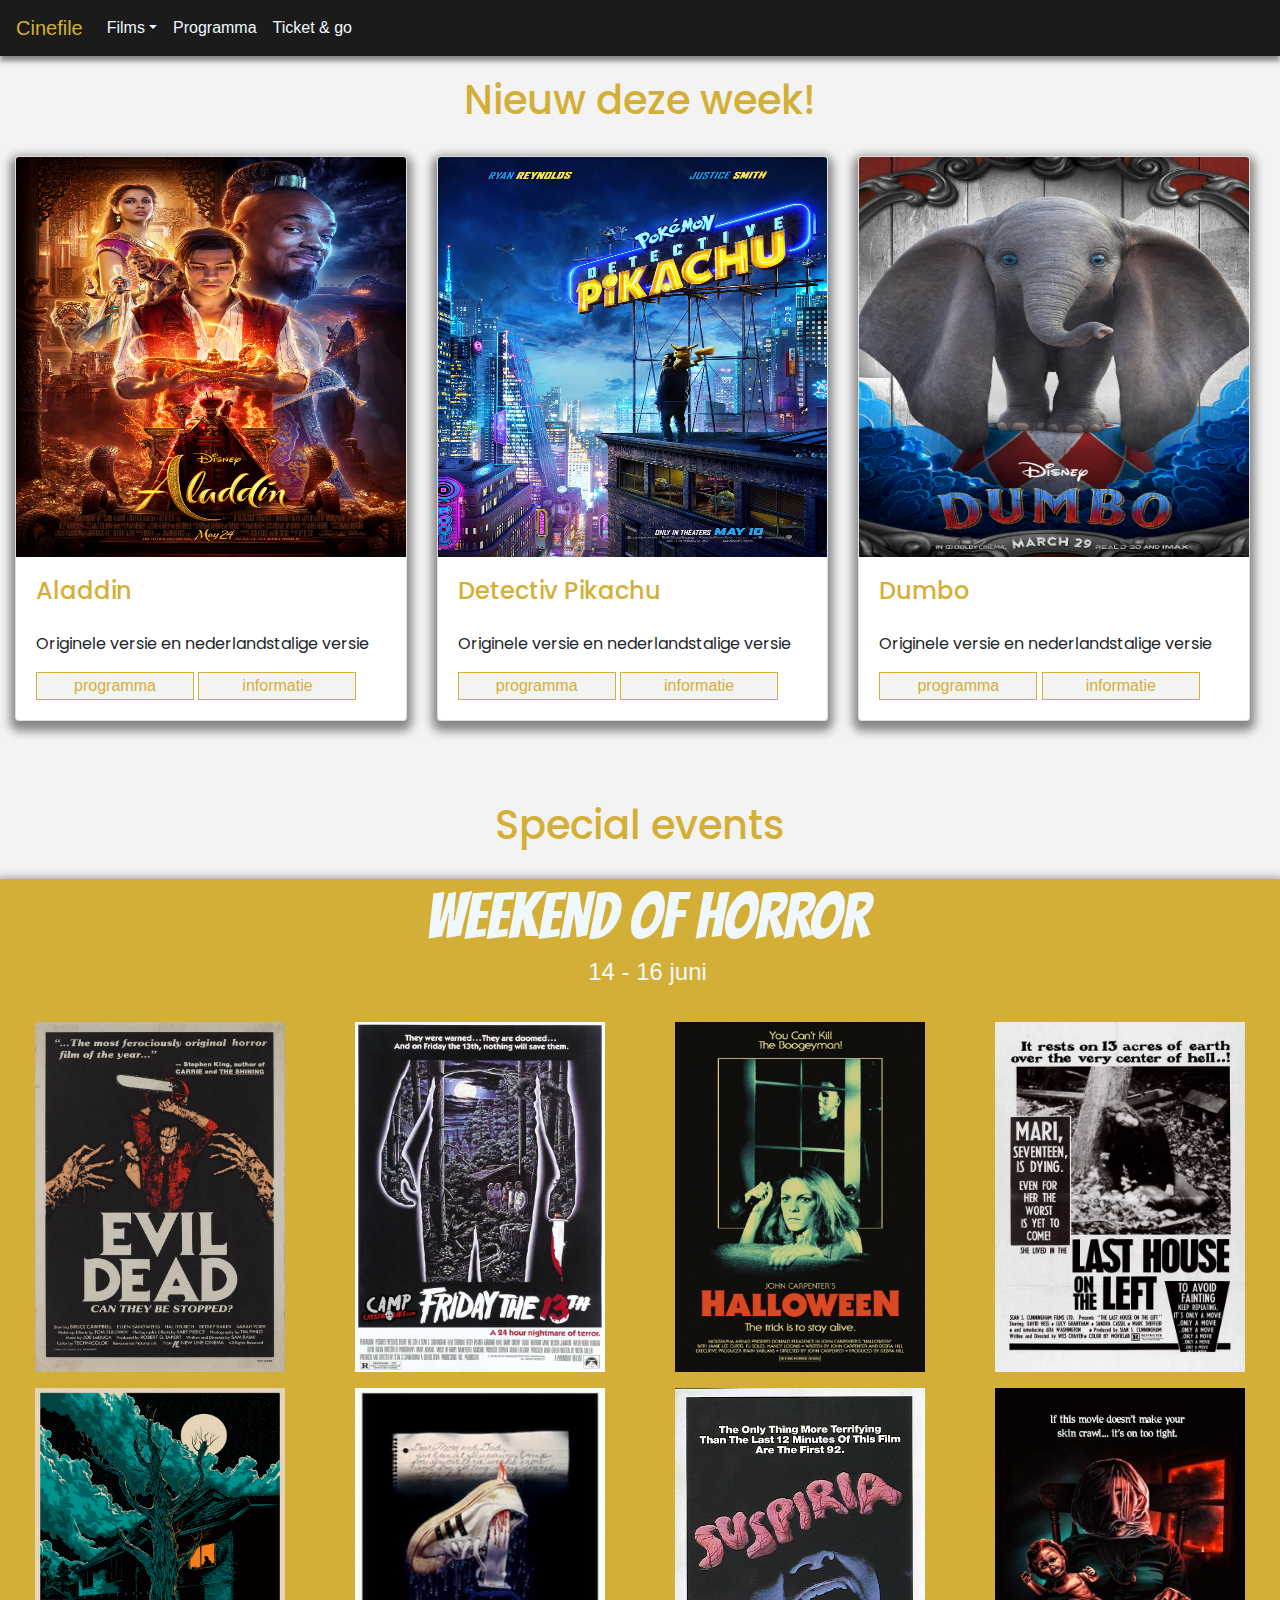
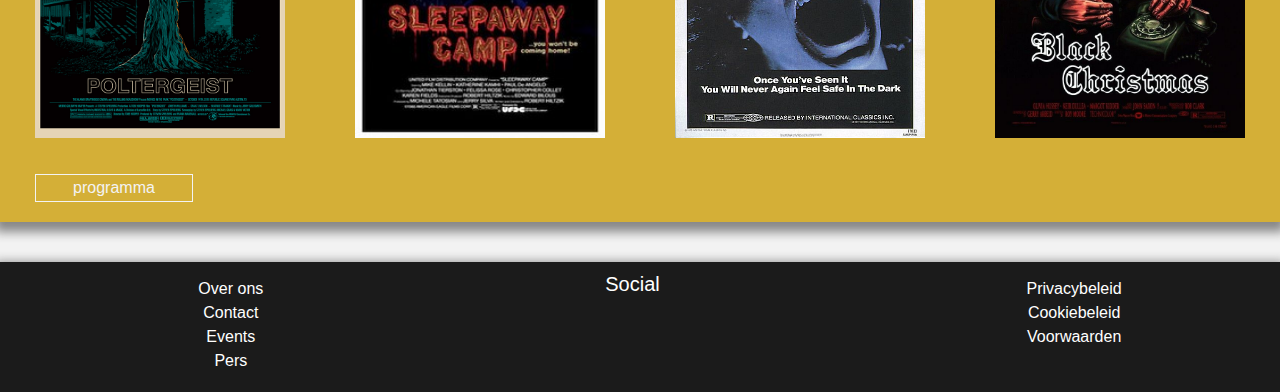
<file: index.html>
<!DOCTYPE html>
<html lang="en">

<head>
  <!-- Required meta tags -->
  <meta charset="utf-8">
  <meta name="viewport" content="width=device-width, initial-scale=1, shrink-to-fit=no">

  <!-- Bootstrap CSS -->
  <link rel="stylesheet" href="https://stackpath.bootstrapcdn.com/bootstrap/4.3.1/css/bootstrap.min.css"
    integrity="sha384-ggOyR0iXCbMQv3Xipma34MD+dH/1fQ784/j6cY/iJTQUOhcWr7x9JvoRxT2MZw1T" crossorigin="anonymous">

  <link href="https://fonts.googleapis.com/css?family=Bangers&display=swap" rel="stylesheet">
  <link href="https://fonts.googleapis.com/css?family=Poppins&display=swap" rel="stylesheet">
  <link rel="stylesheet" href="style.css">
  <link href="https://fonts.googleapis.com/css?family=Pacifico|Righteous" rel="stylesheet">
  <link rel="stylesheet" href="font-awesome-4.7.0/css/font-awesome.min.css">
  <link rel="stylesheet" href="https://use.fontawesome.com/releases/v5.7.2/css/all.css"
    integrity="sha384-fnmOCqbTlWIlj8LyTjo7mOUStjsKC4pOpQbqyi7RrhN7udi9RwhKkMHpvLbHG9Sr" crossorigin="anonymous">
</head>

<body>
  <div class="container-fluid">
    <nav class="navbar navbar-expand-lg">
      <a class="navbar-brand" href="index.html">Cinefile</a>
      <button class="navbar-toggler" type="button" data-toggle="collapse" data-target="#navbarSupportedContent"
        aria-controls="navbarSupportedContent" aria-expanded="false" aria-label="Toggle navigation">
        <span class="navbar-toggler-icon"><i class="fa fa-bars fa-lg" aria-hidden="true"></i></span>
      </button>

      <div class="collapse navbar-collapse" id="navbarSupportedContent">
        <ul class="navbar-nav mr-auto">
          <li class="nav-item dropdown">
            <a class="nav-link dropdown-toggle" href="#" id="navbarDropdown" role="button" data-toggle="dropdown"
              aria-haspopup="true" aria-expanded="false">Films</a>
            <div class="dropdown-menu" aria-labelledby="navbarDropdown">
              <a class="dropdown-item" href="now.html">Nu in de bioscoop</a>
              <a class="dropdown-item" href="soon.html">Wordt verwacht</a>
            </div>
          </li>
          <li class="nav-item">
            <a class="nav-link" href="program.html">Programma</a>
          </li>
          <li class="nav-item">
            <a class="nav-link" href="#" data-toggle="collapse" data-target="#buy">Ticket & go</a>
          </li>
        </ul>
      </div>
    </nav>

    <div class="collapse col-12" id="buy">
      <form action="">
        <div>
          <label for="date">DAG : </label>
          <select name="date" id="date">
            <option value="" class="date" selected>Selecteer</option>
            <option value="1">Maandag 10 juni</option>
            <option value="2">Dinsdag 11 juni</option>
            <option value="3">Woensdag 12 juni</option>
            <option value="4">Donderdag 13 juni</option>
            <option value="5">Vrijdag 14 juni</option>
            <option value="6">Zaterdag 15 juni</option>
            <option value="7">Zondag 16 juni</option>
          </select>
        </div>
        <div>
          <label for="film">FILM: </label>
          <select name="film" id="film">
            <option value="" selected>Selecteer</option>
            <option value="1">Gloria Bell</option>
            <option value="2">A dog's journey</option>
            <option value="3">Aladdin NV</option>
            <option value="4">Aladdin OV</option>
            <option value="5">Avengers: Endgame</option>
            <option value="6">Corgi</option>
            <option value="7">Detective Pikachu NV</option>
            <option value="8">Detective Pikachu OV</option>
            <option value="9">Dumbo NV</option>
            <option value="10">Godzilla II: King of the monsters</option>
            <option value="11">Greta</option>
            <option value="12">John Wick 3</option>
            <option value="13">Ma</option>
            <option value="14">Rocketman</option>
            <option value="15">Biggest little farm</option>
            <option value="16">Wonder park</option>
            <option value="17">X-men: Dark Phoenix 2D</option>
            <option value="18">X-men: Dark Phoenix 3D</option>
            <option value="19">The evil dead</option>
            <option value="20">Friday the 13th</option>
            <option value="21">Halloween</option>
            <option value="22">The last house on the left</option>
            <option value="23">Poltergeist/option>
            <option value="24">Sleepaway camp</option>
            <option value="25">Suspiria</option>
            <option value="26">Black christmas</option>
          </select>
        </div>
        <div>
          <label for="time">TIJD: </label>
          <select name="time" id="time">
            <option value="" selected>Selecteer</option>
            <option value="1">14u</option>
            <option value="2">17u</option>
            <option value="3">20u</option>
            <option value="4">23u</option>
          </select>
        </div>
        <div>
          <button class="btn" type="submit">Buy</button>
        </div>

      </form>
    </div>
    <div class="col-12">
      <h1>Nieuw deze week!</h1>

      <div class="row" id="row1">
        <div class="pic1 col-md-4 mt-4 ml-4 ml-md-0">
          <div class="card" style="width:100%">
            <img class="card-img-top" src="images/aladdin.jpg" alt="Card image" height="400px">
            <div class="card-body">
              <h4 class="card-title">Aladdin</h4> <br>
              <p class="card-text">Originele versie en nederlandstalige versie</p>
              <button type="button" id="btn3"><a id="b" href="program.html">programma</a></button>
              <button type="button" id="btn3"><a id="b" href="now.html">informatie</a></button>
            </div>
          </div>
        </div>
        <div class="pic2 col-md-4 mt-4 ml-4 ml-md-0">
          <div class="card" style="width:100%">
            <img class="card-img-top" src="images/det.jpeg" alt="Card image" height="400px">
            <div class="card-body">
              <h4 class="card-title">Detectiv Pikachu</h4> <br>
              <p class="card-text">Originele versie en nederlandstalige versie</p>
              <button type="button" id="btn3"><a id="b" href="program.html">programma</a></button>
              <button type="button" id="btn3"><a id="b" href="now.html">informatie</a></button>
            </div>
          </div>
        </div>
        <div class="pic3 col-md-4  mt-4 ml-4 ml-md-0">
          <div class="card" style="width:100%">
            <img class="card-img-top" src="images/dumbo.jpg" alt="Card image" height="400px">
            <div class="card-body">
              <h4 class="card-title">Dumbo</h4> <br>
              <p class="card-text">Originele versie en nederlandstalige versie</p>
              <button type="button" id="btn3"><a id="b" href="program.html">programma</a></button>
              <button type="button" id="btn3"><a id="b" href="now.html">informatie</a></button>
            </div>
          </div>
        </div>
      </div>
    </div>

    <h1 id="title2">Special events</h1>
    <div class="horror col-12">
      <h2> WEEKEND OF HORROR</h2>
      <P>14 - 16 juni</P>
      <div class="row" id="row1">
        <figure class="col-6 mt-3 col-md-3 mt-md-3">
          <div class="hovereffect">
            <img alt="picture" src="images/evildead.jpg" class="img-fluid" style="width: 250px; height: 350px">
            <div class="overlay">
              <h2>The evil dead (1981)</h2>
              <p id="summary">Vijf jongeren gaan naar een afgelegen vakantiehuisje in de bossen. Ze vinden een vreemd
                boek met een bandrecorder ernaast waar enkele passages uit het boek zijn vertaald. Ze spelen de band af
                wat tot gevolg heeft dat er een demonische kracht vrijkomt die ze één voor één overneemt. Niemand is
                meer veilig en Ash (Campbell) moet tegen z'n eigen vrienden vechten voor z'n leven. <br><br>Duur: 96
                minuten </p>
            </div>
          </div>
        </figure>

        <figure class="col-6 mt-3 col-md-3 mt-md-3">
          <div class="hovereffect">
            <img alt="picture" src="images/friday2.jpg" class="img-fluid" style="width: 250px; height: 350px" />
            <div class="overlay">
              <h2>Friday the 13th (1980)</h2>
              <p>Camp 'Crystal Lake' is al meer dan twintig jaar verlaten ten gevolge van een aantal afschuwelijke
                moorden die daar gepleegd zijn én die onopgelost gebleven zijn. Een jonge man heeft het land gekocht met
                de bedoeling het kamp te heropenen en huurt zeven jonge mensen in om hem met de voorbereiding te helpen.
                De lokale dorpsgek Ralph waarschuwt hen dat er een 'doodsvloek' op het kamp <br><br> Duur: 95 minuten
              </p>
            </div>
          </div>
        </figure>

        <figure class="col-6 col-md-3 mt-md-3">
          <div class="hovereffect">
            <img alt="picture" src="images/halloween.png" class="img-fluid" style="width: 250px; height: 350px" />
            <div class="overlay">
              <h2>Halloween (1978)</h2>
              <p>Halloween 1963, De 6-jarige Michael Myers vermoordt zijn oudere zus. Hij wordt opgenomen in een
                psychiatrische kliniek. Hij is nu 21 en er moet bepaald worden of hij vrijgelaten mag worden. De dokter
                die zich al die jaren met hem bezighield vindt dat Michael nooit vrij mag komen. Maar Michael wacht het
                onderzoek niet af en ontsnapt. Hij keert terug naar huis waar hij doorgaat met moorden tijdens
                Halloween. <br><br>Duur: 101 minuten</p>
            </div>
          </div>
        </figure>

        <figure class="col-6 col-md-3 mt-md-3">
          <div class="hovereffect">
            <img alt="picture" src="images/lasthouse.jpg" class="img-fluid" style="width: 250px; height: 350px" />
            <div class="overlay">
              <h2>The last house on the left (1972)</h2>
              <p>Mari Collingwood en haar vriendin Phyllis Stone gaan naar een concert en zijn op zoek naar wiet. Ze
                komen in contact met Junior Stillo, de zoon van de voortvluchtige crimineel Krug. Hij neemt hen mee naar
                zijn gewelddadige vader en twee andere gevaarlijke gekken; Weasel en Sadie. Verkrachting, foltering en
                moord volgen. <br><br>Duur: 91 minuten</p>
            </div>
          </div>
        </figure>

        <figure class="col-6 col-md-3">
          <div class="hovereffect">
            <img alt="picture" src="images/poltergeist2.jpg" class="img-fluid" style="width: 250px; height: 350px" />
            <div class="overlay">
              <h2>Poltergeist (1982)</h2>
              <p>Het rustige leven van de familie Freeling wordt verstoord door geesten. Op het eerste gezicht lijken de
                geesten vriendelijk te zijn: ze verplaatsen objecten als amusement voor het gezin. Maar dan worden ze
                gemeen en beginnen ze het gezin te terroriseren. Ze gaan zelfs zover dat ze hun dochter kidnappen. Haar
                vader roept de hulp in van klopgeestspecialisten. <br><br>Duur: 114 minuten</p>
            </div>
          </div>
        </figure>

        <figure class="col-6 col-md-3">
          <div class="hovereffect">
            <img alt="picture" src="images/sleepaway.jpg" class="img-fluid" style="width: 250px; height: 350px" />
            <div class="overlay">
              <h2>Sleepaway camp (1983)</h2>
              <p>Na een vreselijk ongeluk overleeft te hebben gaat Angela met haar neefje Ricky op zomerkamp. De groep
                tieners heeft het enorm naar de zin en vrijen, drinken en feesten er rustig op los. De sfeer verandert
                echter op slag als meerdere tieners op gruwelijke wijze worden vermoord door een onbekende moordenaar.
                <br><br>Duur: 88 minuten</p>
            </div>
          </div>
        </figure>

        <figure class="col-6 col-md-3">
          <div class="hovereffect">
            <img alt="picture" src="images/susperia.jpg" class="img-fluid" style="width: 250px; height: 350px" />
            <div class="overlay">
              <h2>Suspiria (1977)</h2>
              <p>Gestileerde horror over de Amerikaanse balletstudente Suzy Bannion, die afreist naar een Duitse
                balletacademie in het Zwarte Woud. Daar vallen al snel twee dodelijke slachtoffers. Suzy ontdekt dat de
                academie een wel heel bizarre geschiedenis kent. <br><br>Duur: 92 minuten</p>
            </div>
          </div>
        </figure>

        <figure class="col-6 col-md-3">
          <div class="hovereffect">
            <img alt="picture" src="images/blackchristmas.jpg" class="img-fluid" style="width: 250px; height: 350px" />
            <div class="overlay">
              <h2>Black christmas (1974)</h2>
              <p>Een studentenhuis voor meisjes wordt, tijdens kerst, geterroriseerd door een hijger. Als er een meisje
                uit het huis verdwijnt, begint men een zoekactie. Maar dan treffen ze een ander lijk aan. Vervolgens
                probeert de politie er alles aan te doen om de hijger op te sporen. <br><br>Duur: 98 minuten</p>
            </div>
          </div>
        </figure>
        <button type="button" id="btn2"><a id="c" href="schedule.html">programma</a></button>
      </div>
    </div>

  </div>
  </div>


  <div id="footer" class="col-12">
    <div class="row" id="row1">
      <div class="col-12 col-md-4">
        <ul id="list">
          <li><a href="#">Over ons</a> </li>
          <li><a href="#">Contact</a> </li>
          <li><a href="#">Events</a> </li>
          <li><a href="#">Pers</a> </li>
        </ul>
      </div>
      <div class="col-12 col-md-4">
        <h5>Social</h5>
        <a href="#"><i id="icon1" class="fab fa-facebook-square fa-2x"></i></a>
        <a href="#"><i id="icon2" class="fab fa-instagram fa-2x"></i></a>
      </div>
      <div class="col-12 col-md-4">
        <ul id="list">
          <li><a href="#">Privacybeleid</a> </li>
          <li><a href="#">Cookiebeleid</a> </li>
          <li><a href="#">Voorwaarden</a> </li>
        </ul>
      </div>
    </div>
  </div>


  <!-- Optional JavaScript -->
  <script src="main.js"></script>

  <!-- jQuery first, then Popper.js, then Bootstrap JS -->
  <script src="https://code.jquery.com/jquery-3.3.1.slim.min.js"
    integrity="sha384-q8i/X+965DzO0rT7abK41JStQIAqVgRVzpbzo5smXKp4YfRvH+8abtTE1Pi6jizo"
    crossorigin="anonymous"></script>
  <script src="https://cdnjs.cloudflare.com/ajax/libs/popper.js/1.14.7/umd/popper.min.js"
    integrity="sha384-UO2eT0CpHqdSJQ6hJty5KVphtPhzWj9WO1clHTMGa3JDZwrnQq4sF86dIHNDz0W1"
    crossorigin="anonymous"></script>
  <script src="https://stackpath.bootstrapcdn.com/bootstrap/4.3.1/js/bootstrap.min.js"
    integrity="sha384-JjSmVgyd0p3pXB1rRibZUAYoIIy6OrQ6VrjIEaFf/nJGzIxFDsf4x0xIM+B07jRM"
    crossorigin="anonymous"></script>
</body>

</html>
</file>
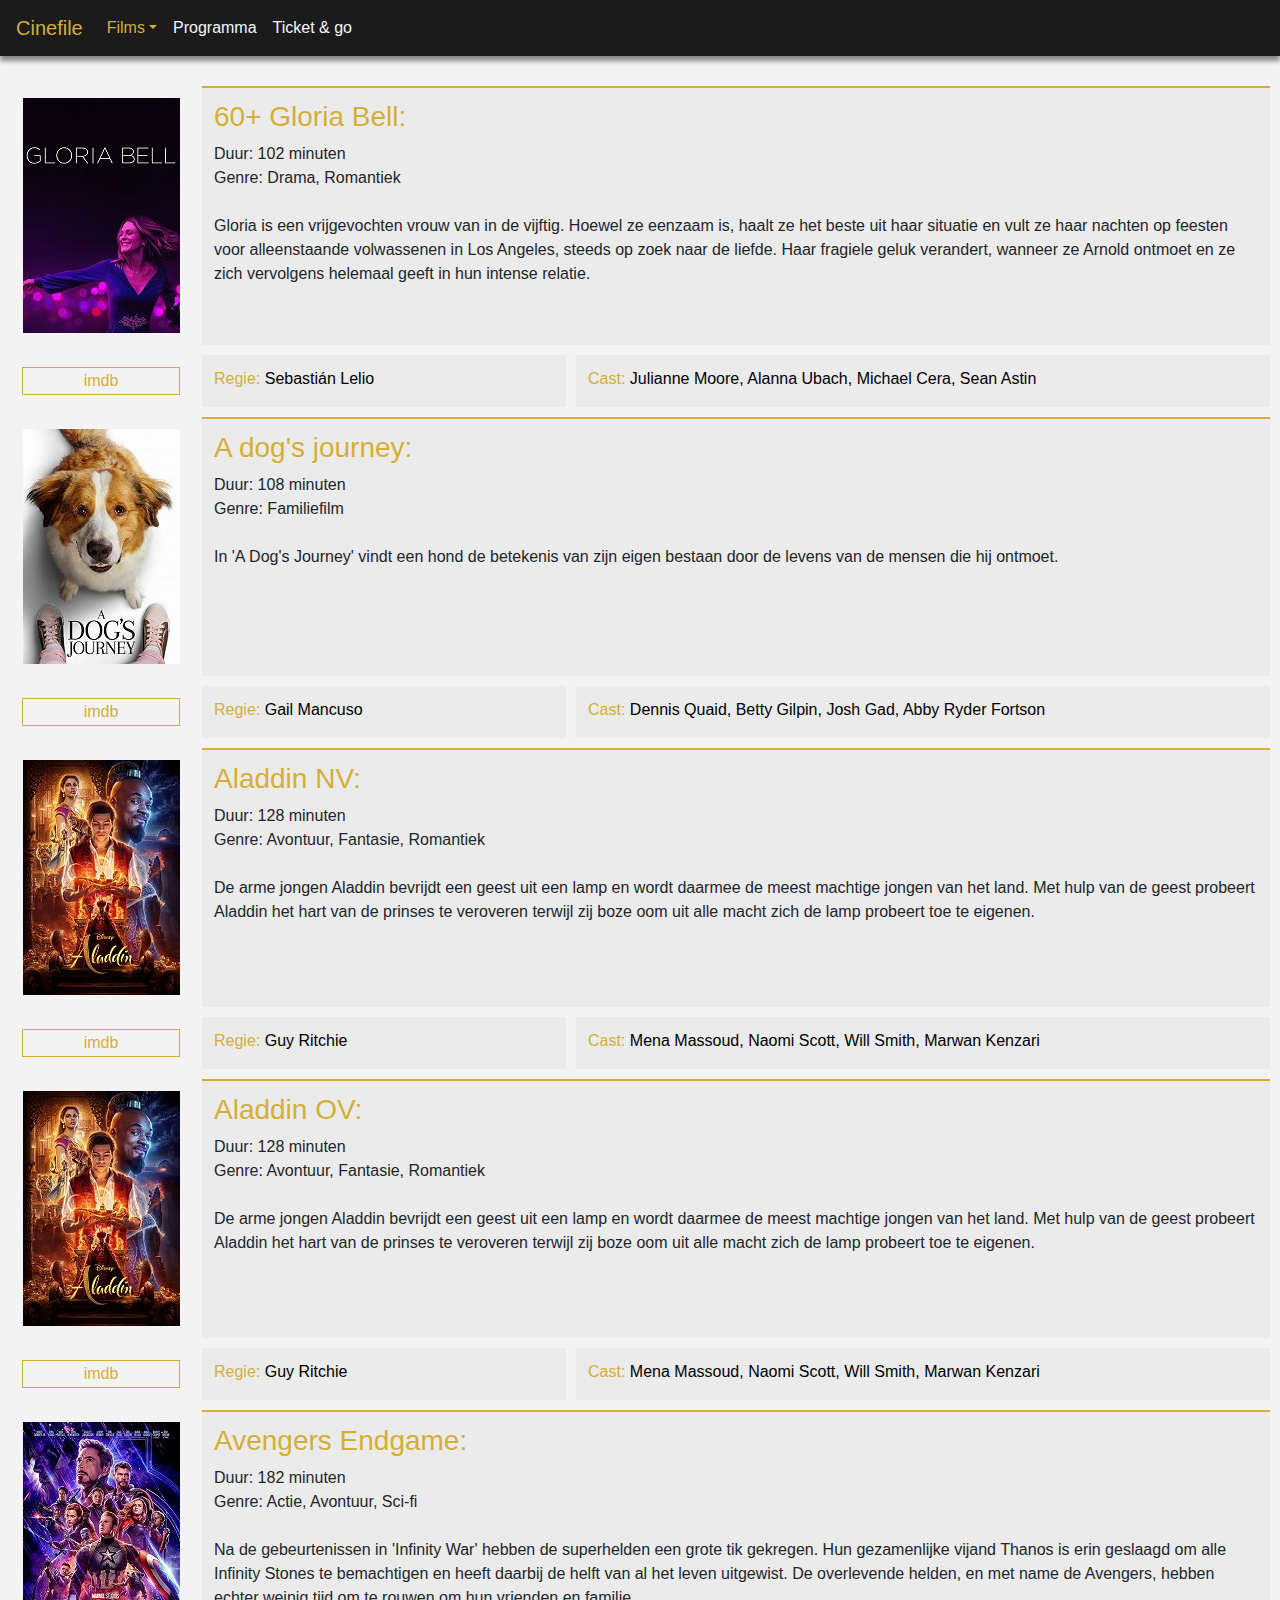
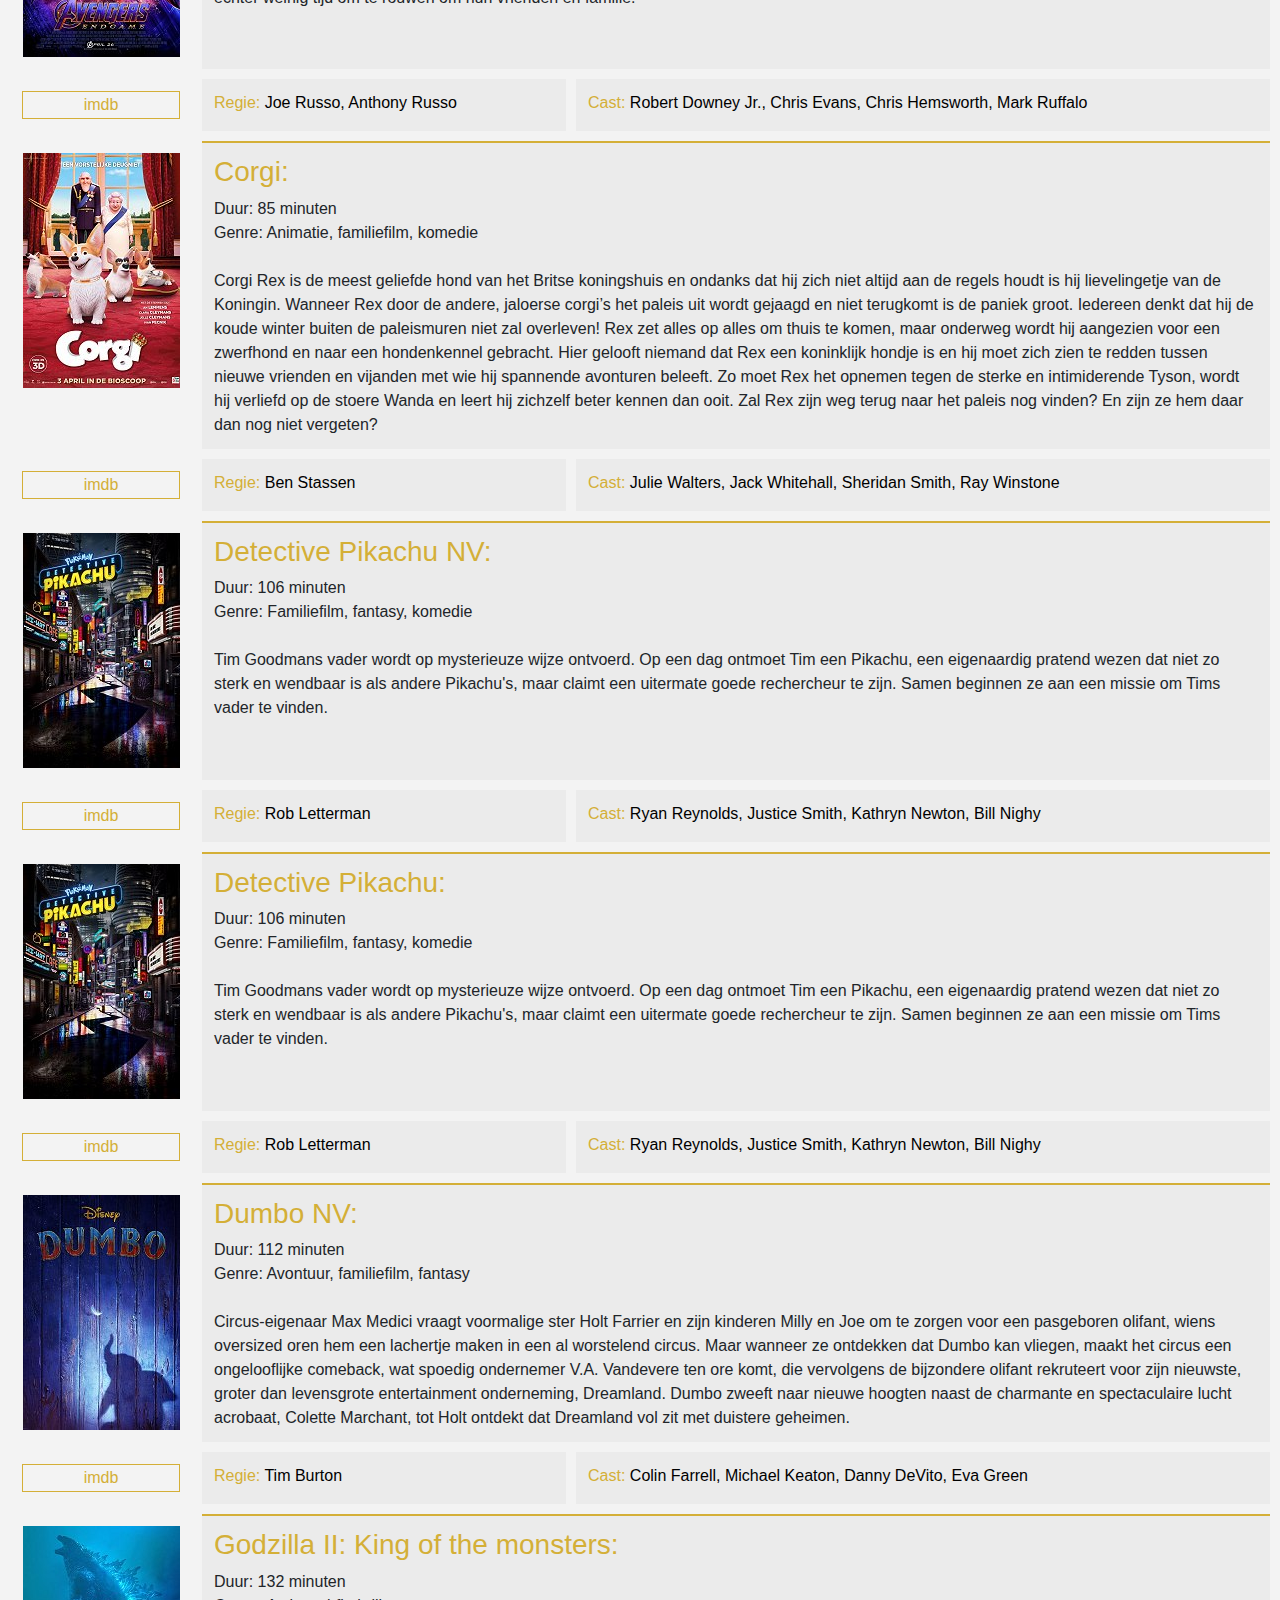
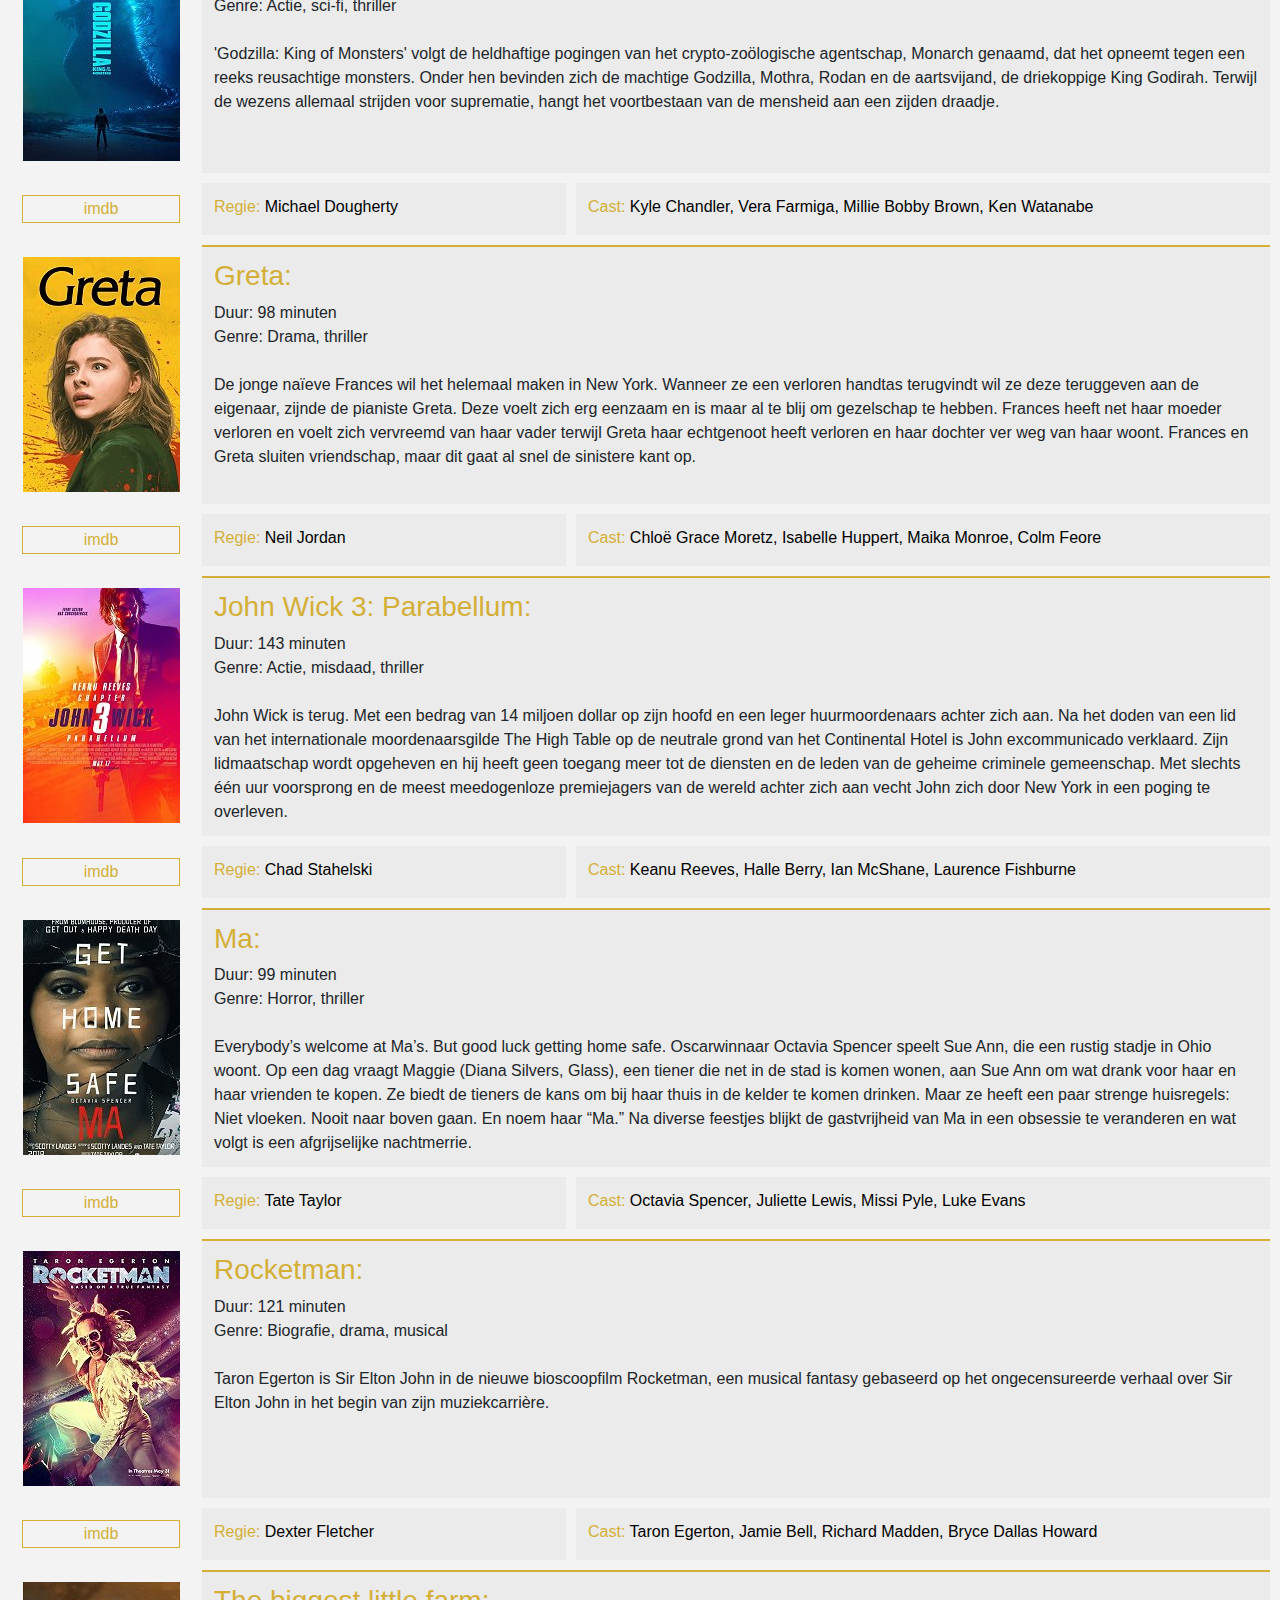
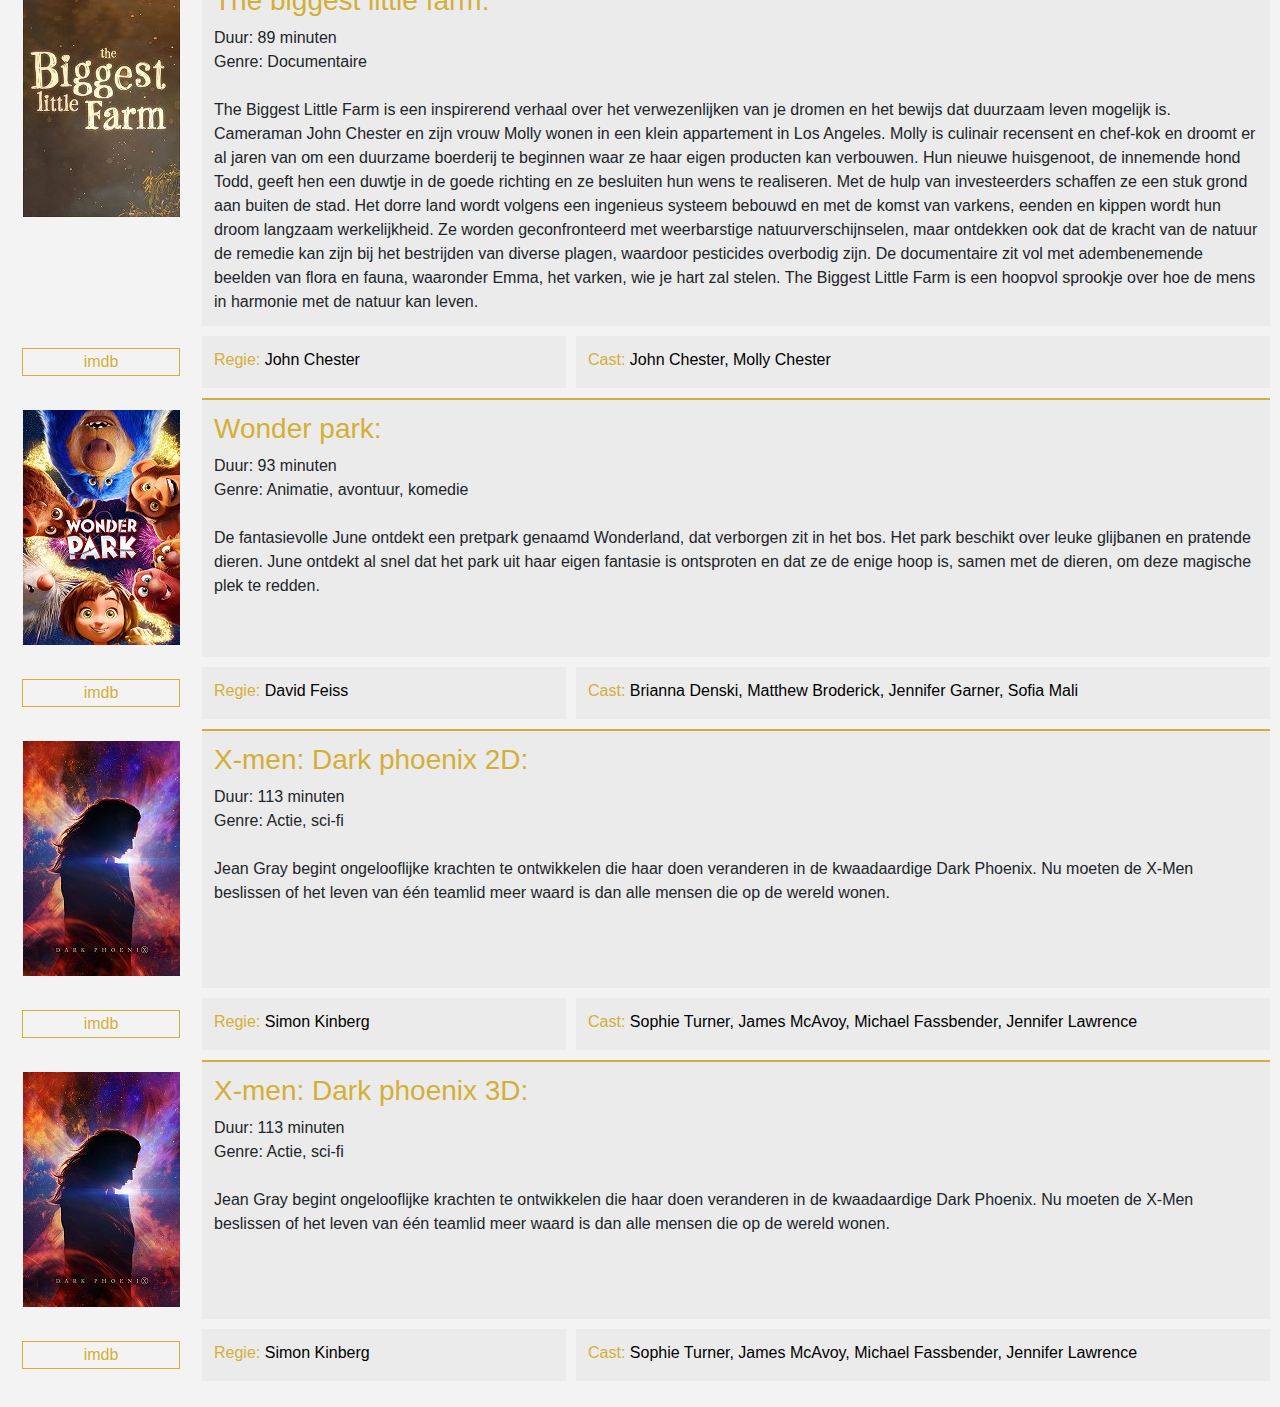
<file: now.html>
<!DOCTYPE html>
<html lang="en">

<head>
  <!-- Required meta tags -->
  <meta charset="utf-8">
  <meta name="viewport" content="width=device-width, initial-scale=1, shrink-to-fit=no">

  <!-- Bootstrap CSS -->
  <link rel="stylesheet" href="https://stackpath.bootstrapcdn.com/bootstrap/4.3.1/css/bootstrap.min.css"
    integrity="sha384-ggOyR0iXCbMQv3Xipma34MD+dH/1fQ784/j6cY/iJTQUOhcWr7x9JvoRxT2MZw1T" crossorigin="anonymous">

  <link rel="stylesheet" href="style.css">
  <link href="https://fonts.googleapis.com/css?family=Pacifico|Righteous" rel="stylesheet">
  <link rel="stylesheet" href="font-awesome-4.7.0/css/font-awesome.min.css">
  <link rel="stylesheet" href="https://use.fontawesome.com/releases/v5.7.2/css/all.css"
    integrity="sha384-fnmOCqbTlWIlj8LyTjo7mOUStjsKC4pOpQbqyi7RrhN7udi9RwhKkMHpvLbHG9Sr" crossorigin="anonymous">
</head>

<body>
  <div class="container-fluid">
    <nav class="navbar navbar-expand-lg">
      <a class="navbar-brand" href="index.html">Cinefile</a>
      <button class="navbar-toggler" type="button" data-toggle="collapse" data-target="#navbarSupportedContent"
        aria-controls="navbarSupportedContent" aria-expanded="false" aria-label="Toggle navigation">
        <span class="navbar-toggler-icon"><i class="fa fa-bars fa-lg" aria-hidden="true"></i></span>
      </button>

      <div class="collapse navbar-collapse" id="navbarSupportedContent">
        <ul class="navbar-nav mr-auto">
          <li class="nav-item dropdown">
            <a class="nav-link dropdown-toggle active" href="#" id="navbarDropdown" role="button" data-toggle="dropdown"
              aria-haspopup="true" aria-expanded="false">Films</a>
            <div class="dropdown-menu" aria-labelledby="navbarDropdown">
              <a class="dropdown-item" href="now.html">Nu in de bioscoop</a>
              <a class="dropdown-item" href="soon.html">Wordt verwacht</a>
            </div>
          </li>
          <li class="nav-item">
            <a class="nav-link" href="program.html">Programma</a>
          </li>
          <li class="nav-item">
            <a class="nav-link" href="#" data-toggle="collapse" data-target="#buy">Ticket & go</a>
          </li>
        </ul>
      </div>
    </nav>

    <div class="collapse col-12" id="buy">
      <form action="">
        <div>
          <label for="date">DAG : </label>
          <select name="date" id="date">
            <option value="" class="date" selected>Selecteer</option>
            <option value="1">Maandag 10 juni</option>
            <option value="2">Dinsdag 11 juni</option>
            <option value="3">Woensdag 12 juni</option>
            <option value="4">Donderdag 13 juni</option>
            <option value="5">Vrijdag 14 juni</option>
            <option value="6">Zaterdag 15 juni</option>
            <option value="7">Zondag 16 juni</option>
          </select>
        </div>
        <div>
          <label for="film">FILM: </label>
          <select name="film" id="film">
            <option value="" selected>Selecteer</option>
            <option value="1">Gloria Bell</option>
            <option value="2">A dog's journey</option>
            <option value="3">Aladdin NV</option>
            <option value="4">Aladdin OV</option>
            <option value="5">Avengers: Endgame</option>
            <option value="6">Corgi</option>
            <option value="7">Detective Pikachu NV</option>
            <option value="8">Detective Pikachu OV</option>
            <option value="9">Dumbo NV</option>
            <option value="10">Godzilla II: King of the monsters</option>
            <option value="11">Greta</option>
            <option value="12">John Wick 3</option>
            <option value="13">Ma</option>
            <option value="14">Rocketman</option>
            <option value="15">Biggest little farm</option>
            <option value="16">Wonder park</option>
            <option value="17">X-men: Dark Phoenix 2D</option>
            <option value="18">X-men: Dark Phoenix 3D</option>
            <option value="19">The evil dead</option>
            <option value="20">Friday the 13th</option>
            <option value="21">Halloween</option>
            <option value="22">The last house on the left</option>
            <option value="23">Poltergeist/option>
            <option value="24">Sleepaway camp</option>
            <option value="25">Suspiria</option>
            <option value="26">Black christmas</option>
          </select>
        </div>
        <div>
          <label for="time">TIJD: </label>
          <select name="time" id="time">
            <option value="" selected>Selecteer</option>
            <option value="1">14u</option>
            <option value="2">17u</option>
            <option value="3">20u</option>
            <option value="4">23u</option>
          </select>
        </div>
        <div>
          <button class="btn" type="submit">Buy</button>
        </div>

      </form>
    </div>

    <table id="table" class="table ">
      <tbody>
        <tr>
          <th id="head">
            <img src="images/gloria.jpg" alt="">
          </th>
          <td colspan="2" id="info">
            <h3 id="title3">60+ Gloria Bell:</h3>
            <span>Duur: </span> 102 minuten <br>
            <span>Genre: </span> Drama, Romantiek <br><br>
            Gloria is een vrijgevochten vrouw van in de vijftig. Hoewel ze eenzaam is, haalt ze het beste uit haar
            situatie en vult ze haar nachten op feesten voor alleenstaande volwassenen in Los Angeles, steeds op zoek
            naar de liefde. Haar fragiele geluk verandert, wanneer ze Arnold ontmoet en ze zich vervolgens helemaal
            geeft in hun intense relatie.
          </td>
        </tr>
        <tr>
          <th id="head">
            <button type="button" id="btn3"><a id="b" href="https://www.imdb.com/title/tt6902696/"
                target="blank">imdb</a></button>
          </th>
          <td id="info2">Regie: <span id="dir">Sebastián Lelio</span></td>
          <td id="info2">Cast: <span id="cast">Julianne Moore, Alanna Ubach, Michael Cera, Sean Astin</span></td>
        </tr>
        <tr>
          <th id="head">
            <img src="images/dogjourney.jpg" alt="">
          </th>
          <td colspan="2" id="info">
            <h3 id="title3">A dog's journey:</h3>
            <span>Duur: </span> 108 minuten <br>
            <span>Genre: </span> Familiefilm <br><br>
            In 'A Dog's Journey' vindt een hond de betekenis van zijn eigen bestaan door de levens van de mensen die hij
            ontmoet.
          </td>
        </tr>
        <tr>
          <th id="head">
            <button type="button" id="btn3"><a id="b" href="https://www.imdb.com/title/tt8385474/"
                target="blank">imdb</a></button>
          </th>
          <td id="info2">Regie: <span id="dir">Gail Mancuso</span></td>
          <td id="info2">Cast: <span id="cast">Dennis Quaid, Betty Gilpin, Josh Gad, Abby Ryder Fortson</span></td>
          <cast>
        <tr>
          <th id="head">
            <img src="images/aladdin2.jpg" alt="">
          </th>
          <td colspan="2" id="info">
            <h3 id="title3">Aladdin NV:</h3>
            <span>Duur: </span> 128 minuten <br>
            <span>Genre: </span> Avontuur, Fantasie, Romantiek <br><br>
            De arme jongen Aladdin bevrijdt een geest uit een lamp en wordt daarmee de meest machtige jongen van het
            land. Met hulp van de geest probeert Aladdin het hart van de prinses te veroveren terwijl zij boze oom uit
            alle macht zich de lamp probeert toe te eigenen.
          </td>
        </tr>
        <tr>
          <th id="head">
            <button type="button" id="btn3"><a id="b" href="https://www.imdb.com/title/tt6139732/"
                target="blank">imdb</a></button>
          </th>
          <td id="info2">Regie: <span id="dir">Guy Ritchie</span></td>
          <td id="info2">Cast: <span id="cast">Mena Massoud, Naomi Scott, Will Smith, Marwan Kenzari</span></td>
        </tr>
        <tr>
          <th id="head">
            <img src="images/aladdin2.jpg" alt="">
          </th>
          <td colspan="2" id="info">
            <h3 id="title3">Aladdin OV:</h3>
            <span>Duur: </span> 128 minuten <br>
            <span>Genre: </span> Avontuur, Fantasie, Romantiek <br><br>
            De arme jongen Aladdin bevrijdt een geest uit een lamp en wordt daarmee de meest machtige jongen van het
            land. Met hulp van de geest probeert Aladdin het hart van de prinses te veroveren terwijl zij boze oom uit
            alle macht zich de lamp probeert toe te eigenen.
          </td>
        </tr>
        <tr>
          <th id="head">
            <button type="button" id="btn3"><a id="b" href="https://www.imdb.com/title/tt6139732/"
                target="blank">imdb</a></button>
          </th>
          <td id="info2">Regie: <span id="dir">Guy Ritchie</span></td>
          <td id="info2">Cast: <span id="cast">Mena Massoud, Naomi Scott, Will Smith, Marwan Kenzari</span></td>
        </tr>
        <tr>
          <th id="head">
            <img src="images/avengers.jpg" alt="">
          </th>
          <td colspan="2" id="info">
            <h3 id="title3">Avengers Endgame:</h3>
            <span>Duur: </span> 182 minuten <br>
            <span>Genre: </span> Actie, Avontuur, Sci-fi <br><br>
            Na de gebeurtenissen in 'Infinity War' hebben de superhelden een grote tik gekregen.
            Hun gezamenlijke vijand Thanos is erin geslaagd om alle Infinity Stones te bemachtigen
            en heeft daarbij de helft van al het leven uitgewist. De overlevende helden, en met name de Avengers,
            hebben echter weinig tijd om te rouwen om hun vrienden en familie.
          </td>
        </tr>
        <tr>
          <th id="head">
            <button type="button" id="btn3"><a id="b" href="https://www.imdb.com/title/tt4154796/"
                target="blank">imdb</a></button>
          </th>
          <td id="info2">Regie: <span id="dir">Joe Russo, Anthony Russo</span></td>
          <td id="info2">Cast: <span id="cast">Robert Downey Jr., Chris Evans, Chris Hemsworth, Mark Ruffalo</span></td>
        </tr>
        <tr>
          <th id="head">
            <img src="images/corgi.jpg" alt="">
          </th>
          <td colspan="2" id="info">
            <h3 id="title3">Corgi:</h3>
            <span>Duur: </span> 85 minuten <br>
            <span>Genre: </span> Animatie, familiefilm, komedie <br><br>
            Corgi Rex is de meest geliefde hond van het Britse koningshuis en ondanks dat hij zich niet altijd aan de
            regels houdt is hij lievelingetje van de Koningin. Wanneer Rex door de andere, jaloerse corgi’s het paleis
            uit wordt gejaagd en niet terugkomt is de paniek groot. Iedereen denkt dat hij de koude winter buiten de
            paleismuren niet zal overleven! Rex zet alles op alles om thuis te komen, maar onderweg wordt hij aangezien
            voor een zwerfhond en naar een hondenkennel gebracht. Hier gelooft niemand dat Rex een koninklijk hondje is
            en hij moet zich zien te redden tussen nieuwe vrienden en vijanden met wie hij spannende avonturen beleeft.
            Zo moet Rex het opnemen tegen de sterke en intimiderende Tyson, wordt hij verliefd op de stoere Wanda en
            leert hij zichzelf beter kennen dan ooit. Zal Rex zijn weg terug naar het paleis nog vinden? En zijn ze hem
            daar dan nog niet vergeten?
          </td>
        </tr>
        <tr>
          <th id="head">
            <button type="button" id="btn3"><a id="b" href="https://www.imdb.com/title/tt6563576/"
                target="blank">imdb</a></button>
          </th>
          <td id="info2">Regie: <span id="dir">Ben Stassen</span> </td>
          <td id="info2">Cast: <span id="cast">Julie Walters, Jack Whitehall, Sheridan Smith, Ray Winstone</span> </td>
        </tr>
        <tr>
          <th id="head">
            <img src="images/detectivepikachu.jpg" alt="">
          </th>
          <td colspan="2" id="info">
            <h3 id="title3">Detective Pikachu NV:</h3>
            <span>Duur: </span> 106 minuten <br>
            <span>Genre: </span> Familiefilm, fantasy, komedie <br><br>
            Tim Goodmans vader wordt op mysterieuze wijze ontvoerd. Op een dag ontmoet Tim een Pikachu, een eigenaardig
            pratend wezen dat niet zo sterk en wendbaar is als andere Pikachu's, maar claimt een uitermate goede
            rechercheur te zijn. Samen beginnen ze aan een missie om Tims vader te vinden.
          </td>
        </tr>
        <tr>
          <th id="head">
            <button type="button" id="btn3"><a id="b" href="https://www.imdb.com/title/tt5884052/"
                target="blank">imdb</a></button>
          </th>
          <td id="info2">Regie: <span id="dir">Rob Letterman</span> </td>
          <td id="info2">Cast: <span id="cast">Ryan Reynolds, Justice Smith, Kathryn Newton, Bill Nighy</span> </td>
        </tr>
        <tr>
          <th id="head">
            <img src="images/detectivepikachu.jpg" alt="">
          </th>
          <td colspan="2" id="info">
            <h3 id="title3">Detective Pikachu:</h3>
            <span>Duur: </span> 106 minuten <br>
            <span>Genre: </span> Familiefilm, fantasy, komedie <br><br>
            Tim Goodmans vader wordt op mysterieuze wijze ontvoerd. Op een dag ontmoet Tim een Pikachu, een eigenaardig
            pratend wezen dat niet zo sterk en wendbaar is als andere Pikachu's, maar claimt een uitermate goede
            rechercheur te zijn. Samen beginnen ze aan een missie om Tims vader te vinden.
          </td>
        </tr>
        <tr>
          <th id="head">
            <button type="button" id="btn3"><a id="b" href="https://www.imdb.com/title/tt5884052/"
                target="blank">imdb</a></button>
          </th>
          <td id="info2">Regie: <span id="dir">Rob Letterman</span> </td>
          <td id="info2">Cast: <span id="cast">Ryan Reynolds, Justice Smith, Kathryn Newton, Bill Nighy</span> </td>
        </tr>
        <tr>
          <th id="head">
            <img src="images/dumbonv.jpg" alt="">
          </th>
          <td colspan="2" id="info">
            <h3 id="title3">Dumbo NV:</h3>
            <span>Duur: </span> 112 minuten <br>
            <span>Genre: </span> Avontuur, familiefilm, fantasy <br><br>
            Circus-eigenaar Max Medici vraagt voormalige ster Holt Farrier en zijn kinderen Milly en Joe om te zorgen
            voor een pasgeboren olifant, wiens oversized oren hem een lachertje maken in een al worstelend circus. Maar
            wanneer ze ontdekken dat Dumbo kan vliegen, maakt het circus een ongelooflijke comeback, wat spoedig
            ondernemer V.A. Vandevere ten ore komt, die vervolgens de bijzondere olifant rekruteert voor zijn nieuwste,
            groter dan levensgrote entertainment onderneming, Dreamland. Dumbo zweeft naar nieuwe hoogten naast de
            charmante en spectaculaire lucht acrobaat, Colette Marchant, tot Holt ontdekt dat Dreamland vol zit met
            duistere geheimen.
          </td>
        </tr>
        <tr>
          <th id="head">
            <button type="button" id="btn3"><a id="b" href="https://www.imdb.com/title/tt3861390/"
                target="blank">imdb</a></button>
          </th>
          <td id="info2">Regie: <span id="dir">Tim Burton</span> </td>
          <td id="info2">Cast: <span id="cast">Colin Farrell, Michael Keaton, Danny DeVito, Eva Green</span> </td>
        </tr>
        <tr>
          <th id="head">
            <img src="images/godzilla.jpg" alt="">
          </th>
          <td colspan="2" id="info">
            <h3 id="title3">Godzilla II: King of the monsters:</h3>
            <span>Duur: </span> 132 minuten <br>
            <span>Genre: </span> Actie, sci-fi, thriller <br><br>
            'Godzilla: King of Monsters' volgt de heldhaftige pogingen van het crypto-zoölogische agentschap, Monarch
            genaamd, dat het opneemt tegen een reeks reusachtige monsters. Onder hen bevinden zich de machtige Godzilla,
            Mothra, Rodan en de aartsvijand, de driekoppige King Godirah. Terwijl de wezens allemaal strijden voor
            suprematie, hangt het voortbestaan van de mensheid aan een zijden draadje.
          </td>
        </tr>
        <tr>
          <th id="head">
            <button type="button" id="btn3"><a id="b" href="https://www.imdb.com/title/tt3741700/"
                target="blank">imdb</a></button>
          </th>
          <td id="info2">Regie: <span id="dir">Michael Dougherty</span> </td>
          <td id="info2">Cast: <span id="cast">Kyle Chandler, Vera Farmiga, Millie Bobby Brown, Ken Watanabe</span>
          </td>
        </tr>
        <tr>
          <th id="head">
            <img src="images/greta.jpg" alt="">
          </th>
          <td colspan="2" id="info">
            <h3 id="title3">Greta:</h3>
            <span>Duur: </span> 98 minuten <br>
            <span>Genre: </span> Drama, thriller <br><br>
            De jonge naïeve Frances wil het helemaal maken in New York. Wanneer ze een verloren handtas terugvindt wil
            ze deze teruggeven aan de eigenaar, zijnde de pianiste Greta. Deze voelt zich erg eenzaam en is maar al te
            blij om gezelschap te hebben. Frances heeft net haar moeder verloren en voelt zich vervreemd van haar vader
            terwijl Greta haar echtgenoot heeft verloren en haar dochter ver weg van haar woont. Frances en Greta
            sluiten vriendschap, maar dit gaat al snel de sinistere kant op.
          </td>
        </tr>
        <tr>
          <th id="head">
            <button type="button" id="btn3"><a id="b" href="https://www.imdb.com/title/tt2639336/"
                target="blank">imdb</a></button>
          </th>
          <td id="info2">Regie: <span id="dir">Neil Jordan</span> </td>
          <td id="info2">Cast: <span id="cast">Chloë Grace Moretz, Isabelle Huppert, Maika Monroe, Colm Feore</span>
          </td>
        </tr>
        <tr>
          <th id="head">
            <img src="images/johnwick.jpg" alt="">
          </th>
          <td colspan="2" id="info">
            <h3 id="title3">John Wick 3: Parabellum:</h3>
            <span>Duur: </span> 143 minuten <br>
            <span>Genre: </span> Actie, misdaad, thriller<br><br>
            John Wick is terug. Met een bedrag van 14 miljoen dollar op zijn hoofd en een leger huurmoordenaars achter
            zich aan. Na het doden van een lid van het internationale moordenaarsgilde The High Table op de neutrale
            grond van het Continental Hotel is John excommunicado verklaard. Zijn lidmaatschap wordt opgeheven en hij
            heeft geen toegang meer tot de diensten en de leden van de geheime criminele gemeenschap. Met slechts één
            uur voorsprong en de meest meedogenloze premiejagers van de wereld achter zich aan vecht John zich door New
            York in een poging te overleven.
          </td>
        </tr>
        <tr>
          <th id="head">
            <button type="button" id="btn3"><a id="b" href="https://www.imdb.com/title/tt6146586/"
                target="blank">imdb</a></button>
          </th>
          <td id="info2">Regie: <span id="dir">Chad Stahelski</span> </td>
          <td id="info2">Cast: <span id="cast">Keanu Reeves, Halle Berry, Ian McShane, Laurence Fishburne</span> </td>
        </tr>
        <tr>
          <th id="head">
            <img src="images/ma.jpg" alt="">
          </th>
          <td colspan="2" id="info">
            <h3 id="title3">Ma:</h3>
            <span>Duur: </span> 99 minuten <br>
            <span>Genre: </span> Horror, thriller <br><br>
            Everybody’s welcome at Ma’s. But good luck getting home safe. Oscarwinnaar Octavia Spencer speelt Sue Ann,
            die een rustig stadje in Ohio woont. Op een dag vraagt Maggie (Diana Silvers, Glass), een tiener die net in
            de stad is komen wonen, aan Sue Ann om wat drank voor haar en haar vrienden te kopen. Ze biedt de tieners de
            kans om bij haar thuis in de kelder te komen drinken. Maar ze heeft een paar strenge huisregels: Niet
            vloeken. Nooit naar boven gaan. En noem haar “Ma.” Na diverse feestjes blijkt de gastvrijheid van Ma in een
            obsessie te veranderen en wat volgt is een afgrijselijke nachtmerrie.
          </td>
        </tr>
        <tr>
          <th id="head">
            <button type="button" id="btn3"><a id="b" href="https://www.imdb.com/title/tt7958736/"
                target="blank">imdb</a></button>
          </th>
          <td id="info2">Regie: <span id="dir">Tate Taylor</span> </td>
          <td id="info2">Cast: <span id="cast">Octavia Spencer, Juliette Lewis, Missi Pyle, Luke Evans</span> </td>
        </tr>
        <tr>
          <th id="head">
            <img src="images/rocketman.jpg" alt="">
          </th>
          <td colspan="2" id="info">
            <h3 id="title3">Rocketman:</h3>
            <span>Duur: </span> 121 minuten <br>
            <span>Genre: </span> Biografie, drama, musical <br><br>
            Taron Egerton is Sir Elton John in de nieuwe bioscoopfilm Rocketman, een musical fantasy gebaseerd op het
            ongecensureerde verhaal over Sir Elton John in het begin van zijn muziekcarrière.
          </td>
        </tr>
        <tr>
          <th id="head">
            <button type="button" id="btn3"><a id="b" href="https://www.imdb.com/title/tt2066051/"
                target="blank">imdb</a></button>
          </th>
          <td id="info2">Regie: <span id="dir">Dexter Fletcher</span> </td>
          <td id="info2">Cast: <span id="cast">Taron Egerton, Jamie Bell, Richard Madden, Bryce Dallas Howard</span>
          </td>
        </tr>
        <tr>
          <th id="head">
            <img src="images/biggestlittlefarm.jpg" alt="">
          </th>
          <td colspan="2" id="info">
            <h3 id="title3">The biggest little farm:</h3>
            <span>Duur: </span> 89 minuten <br>
            <span>Genre: </span> Documentaire<br><br>
            The Biggest Little Farm is een inspirerend verhaal over het verwezenlijken van je dromen en het bewijs dat
            duurzaam leven mogelijk is. Cameraman John Chester en zijn vrouw Molly wonen in een klein appartement in Los
            Angeles. Molly is culinair recensent en chef-kok en droomt er al jaren van om een duurzame boerderij te
            beginnen waar ze haar eigen producten kan verbouwen. Hun nieuwe huisgenoot, de innemende hond Todd, geeft
            hen een duwtje in de goede richting en ze besluiten hun wens te realiseren. Met de hulp van investeerders
            schaffen ze een stuk grond aan buiten de stad. Het dorre land wordt volgens een ingenieus systeem bebouwd en
            met de komst van varkens, eenden en kippen wordt hun droom langzaam werkelijkheid. Ze worden geconfronteerd
            met weerbarstige natuurverschijnselen, maar ontdekken ook dat de kracht van de natuur de remedie kan zijn
            bij het bestrijden van diverse plagen, waardoor pesticides overbodig zijn. De documentaire zit vol met
            adembenemende beelden van flora en fauna, waaronder Emma, het varken, wie je hart zal stelen. The Biggest
            Little Farm is een hoopvol sprookje over hoe de mens in harmonie met de natuur kan leven.
          </td>
        </tr>
        <tr>
          <th id="head">
            <button type="button" id="btn3"><a id="b" href="https://www.imdb.com/title/tt8969332/"
                target="blank">imdb</a></button>
          </th>
          <td id="info2">Regie: <span id="dir">John Chester</span> </td>
          <td id="info2">Cast: <span id="cast">John Chester, Molly Chester</span> </td>
        </tr>
        <tr>
          <th id="head">
            <img src="images/wonderpark.jpg" alt="">
          </th>
          <td colspan="2" id="info">
            <h3 id="title3">Wonder park:</h3>
            <span>Duur: </span> 93 minuten <br>
            <span>Genre: </span> Animatie, avontuur, komedie<br><br>
            De fantasievolle June ontdekt een pretpark genaamd Wonderland, dat verborgen zit in het bos. Het park
            beschikt over leuke glijbanen en pratende dieren. June ontdekt al snel dat het park uit haar eigen fantasie
            is ontsproten en dat ze de enige hoop is, samen met de dieren, om deze magische plek te redden.
          </td>
        </tr>
        <tr>
          <th id="head">
            <button type="button" id="btn3"><a id="b" href="https://www.imdb.com/title/tt6428676/"
                target="blank">imdb</a></button>
          </th>
          <td id="info2">Regie: <span id="dir">David Feiss</span> </td>
          <td id="info2">Cast: <span id="cast">Brianna Denski, Matthew Broderick, Jennifer Garner, Sofia Mali</span>
          </td>
        </tr>
        <tr>
          <th id="head">
            <img src="images/x-men.jpg" alt="">
          </th>
          <td colspan="2" id="info">
            <h3 id="title3">X-men: Dark phoenix 2D:</h3>
            <span>Duur: </span> 113 minuten <br>
            <span>Genre: </span> Actie, sci-fi <br><br>
            Jean Gray begint ongelooflijke krachten te ontwikkelen die haar doen veranderen in de kwaadaardige Dark
            Phoenix. Nu moeten de X-Men beslissen of het leven van één teamlid meer waard is dan alle mensen die op de
            wereld wonen.
          </td>
        </tr>
        <tr>
          <th id="head">
            <button type="button" id="btn3"><a id="b" href="https://www.imdb.com/title/tt6565702/"
                target="blank">imdb</a></button>
          </th>
          <td id="info2">Regie: <span id="dir">Simon Kinberg</span> </td>
          <td id="info2">Cast: <span id="cast">Sophie Turner, James McAvoy, Michael Fassbender, Jennifer Lawrence</span>
          </td>
        </tr>
        <tr>
          <th id="head">
            <img src="images/x-men.jpg" alt="">
          </th>
          <td colspan="2" id="info">
            <h3 id="title3">X-men: Dark phoenix 3D:</h3>
            <span>Duur: </span> 113 minuten <br>
            <span>Genre: </span> Actie, sci-fi <br><br>
            Jean Gray begint ongelooflijke krachten te ontwikkelen die haar doen veranderen in de kwaadaardige Dark
            Phoenix. Nu moeten de X-Men beslissen of het leven van één teamlid meer waard is dan alle mensen die op de
            wereld wonen.
          </td>
        </tr>
        <tr>
          <th id="head">
            <button type="button" id="btn3"><a id="b" href="https://www.imdb.com/title/tt6565702/"
                target="blank">imdb</a></button>
          </th>
          <td id="info2">Regie: <span id="dir">Simon Kinberg</span> </td>
          <td id="info2">Cast: <span id="cast">Sophie Turner, James McAvoy, Michael Fassbender, Jennifer Lawrence</span>
          </td>
        </tr>
      </tbody>
    </table>
  </div>


  <!-- Optional JavaScript -->
  <script src="main.js"></script>

  <!-- jQuery first, then Popper.js, then Bootstrap JS -->
  <script src="https://code.jquery.com/jquery-3.3.1.slim.min.js"
    integrity="sha384-q8i/X+965DzO0rT7abK41JStQIAqVgRVzpbzo5smXKp4YfRvH+8abtTE1Pi6jizo"
    crossorigin="anonymous"></script>
  <script src="https://cdnjs.cloudflare.com/ajax/libs/popper.js/1.14.7/umd/popper.min.js"
    integrity="sha384-UO2eT0CpHqdSJQ6hJty5KVphtPhzWj9WO1clHTMGa3JDZwrnQq4sF86dIHNDz0W1"
    crossorigin="anonymous"></script>
  <script src="https://stackpath.bootstrapcdn.com/bootstrap/4.3.1/js/bootstrap.min.js"
    integrity="sha384-JjSmVgyd0p3pXB1rRibZUAYoIIy6OrQ6VrjIEaFf/nJGzIxFDsf4x0xIM+B07jRM"
    crossorigin="anonymous"></script>
</body>

</html>
</file>
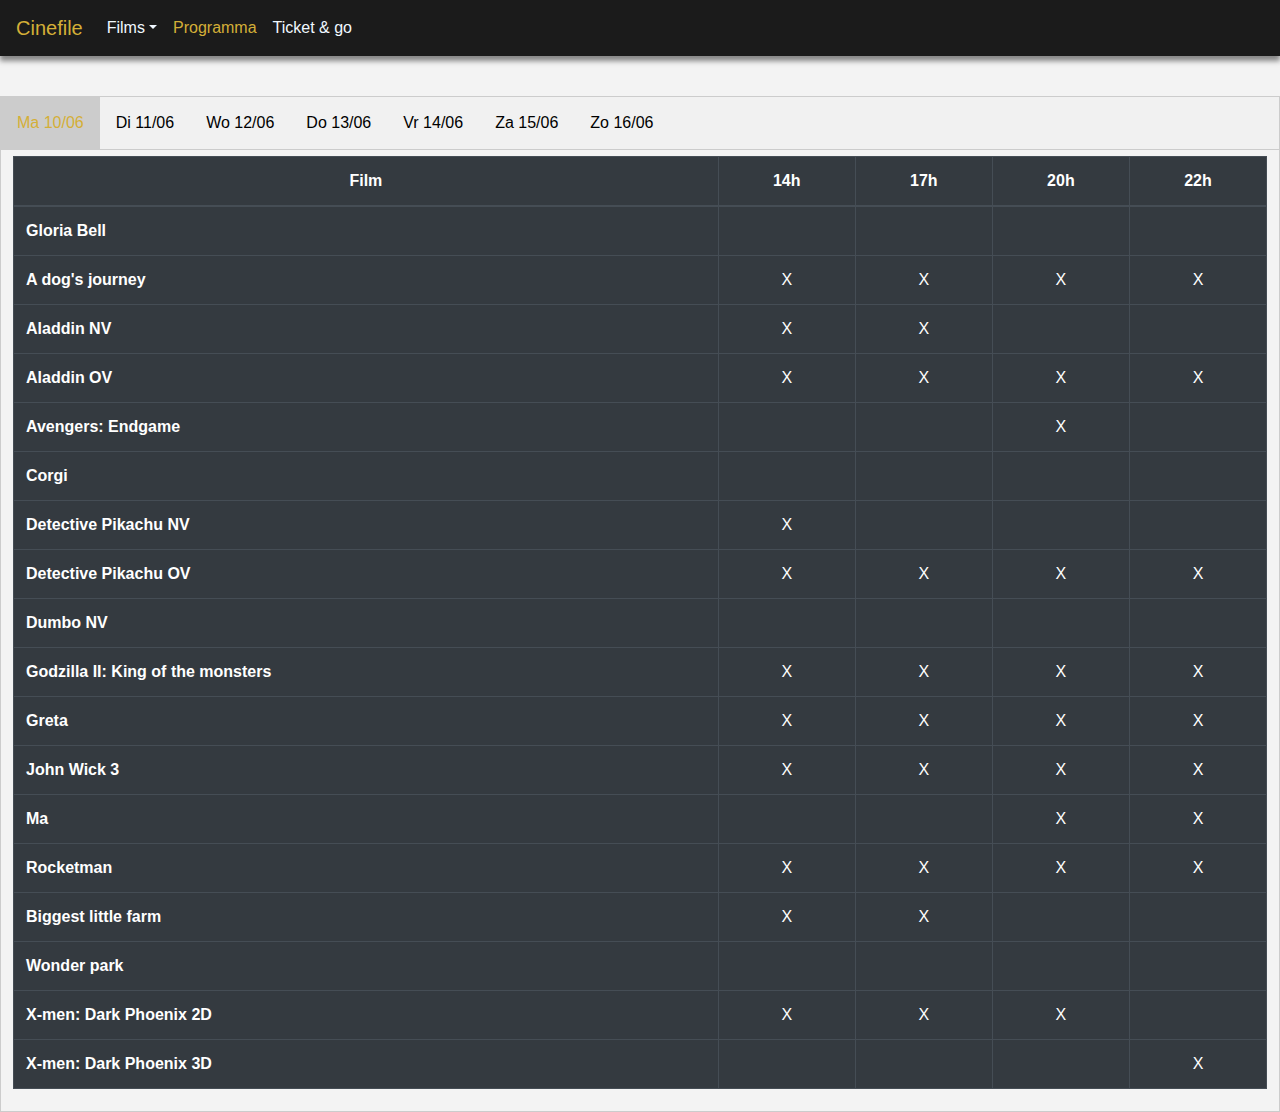
<file: program.html>
<!DOCTYPE html>
<html lang="en">
<head>
    <!-- Required meta tags -->
    <meta charset="utf-8">
    <meta name="viewport" content="width=device-width, initial-scale=1, shrink-to-fit=no">

    <!-- Bootstrap CSS -->
    <link rel="stylesheet" href="https://stackpath.bootstrapcdn.com/bootstrap/4.3.1/css/bootstrap.min.css" integrity="sha384-ggOyR0iXCbMQv3Xipma34MD+dH/1fQ784/j6cY/iJTQUOhcWr7x9JvoRxT2MZw1T" crossorigin="anonymous">

    <link rel="stylesheet" href="style.css">
    <link href="https://fonts.googleapis.com/css?family=Pacifico|Righteous" rel="stylesheet">
    <link rel="stylesheet" href="font-awesome-4.7.0/css/font-awesome.min.css">
    <link rel="stylesheet" href="https://use.fontawesome.com/releases/v5.7.2/css/all.css" integrity="sha384-fnmOCqbTlWIlj8LyTjo7mOUStjsKC4pOpQbqyi7RrhN7udi9RwhKkMHpvLbHG9Sr" crossorigin="anonymous">
</head>
<body>
  <div class="container-fluid">
        <nav class="navbar navbar-expand-lg">
            <a class="navbar-brand" href="index.html">Cinefile</a>
            <button class="navbar-toggler" type="button" data-toggle="collapse" data-target="#navbarSupportedContent" aria-controls="navbarSupportedContent" aria-expanded="false" aria-label="Toggle navigation">
              <span class="navbar-toggler-icon"><i class="fa fa-bars fa-lg" aria-hidden="true"></i></span>
            </button>
                    
            <div class="collapse navbar-collapse" id="navbarSupportedContent">
              <ul class="navbar-nav mr-auto"> 
                <li class="nav-item dropdown">
                  <a class="nav-link dropdown-toggle" href="#" id="navbarDropdown" role="button" data-toggle="dropdown" aria-haspopup="true" aria-expanded="false">Films</a>
                  <div class="dropdown-menu" aria-labelledby="navbarDropdown">
                    <a class="dropdown-item" href="now.html">Nu in de bioscoop</a>
                    <a class="dropdown-item" href="soon.html">Wordt verwacht</a>
                  </div>
                </li>
                <li class="nav-item">
                    <a class="nav-link active" href="program.html">Programma</a>
                  </li>
                  <li class="nav-item">
                      <a class="nav-link" href="#" data-toggle="collapse" data-target="#buy">Ticket & go</a>
                    </li>
              </ul>
            </div>
        </nav>

        <div class="collapse col-12" id="buy">
            <form action="">
              <div>
                <label for="date">DAG : </label>
                <select name="date" id="date">
                  <option value="" class="date" selected>Selecteer</option>
                  <option value="1">Maandag 10 juni</option>
                  <option value="2">Dinsdag 11 juni</option>
                  <option value="3">Woensdag 12 juni</option>
                  <option value="4">Donderdag 13 juni</option>
                  <option value="5">Vrijdag 14 juni</option>
                  <option value="6">Zaterdag 15 juni</option>
                  <option value="7">Zondag 16 juni</option>
                </select>
              </div>
              <div>
                <label for="film">FILM: </label>
                <select name="film" id="film">
                  <option value="" selected>Selecteer</option>
                  <option value="1">Gloria Bell</option>
                  <option value="2">A dog's journey</option>
                  <option value="3">Aladdin NV</option>
                  <option value="4">Aladdin OV</option>
                  <option value="5">Avengers: Endgame</option>
                  <option value="6">Corgi</option>
                  <option value="7">Detective Pikachu NV</option>
                  <option value="8">Detective Pikachu OV</option>
                  <option value="9">Dumbo NV</option>
                  <option value="10">Godzilla II: King of the monsters</option>
                  <option value="11">Greta</option>
                  <option value="12">John Wick 3</option>
                  <option value="13">Ma</option>
                  <option value="14">Rocketman</option>
                  <option value="15">Biggest little farm</option>
                  <option value="16">Wonder park</option>
                  <option value="17">X-men: Dark Phoenix 2D</option>
                  <option value="18">X-men: Dark Phoenix 3D</option>
                  <option value="19">The evil dead</option>
                  <option value="20">Friday the 13th</option>
                  <option value="21">Halloween</option>
                  <option value="22">The last house on the left</option>
                  <option value="23">Poltergeist/option>
                  <option value="24">Sleepaway camp</option>
                  <option value="25">Suspiria</option>
                  <option value="26">Black christmas</option>
                </select>
              </div>
              <div>
                <label for="time">TIJD: </label>
                <select name="time" id="time">
                  <option value="" selected>Selecteer</option>
                  <option value="1">14u</option>
                  <option value="2">17u</option>
                  <option value="3">20u</option>
                  <option value="4">23u</option>
                </select>
              </div>
              <div>
                <button class="btn" type="submit">Buy</button>
              </div>
      
            </form>
          </div>

        <div class="tab">
            <button class="tablinks" onclick="openCity(event, 'Mon')" id="defaultOpen">Ma 10/06</button>
            <button class="tablinks" onclick="openCity(event, 'Tue')">Di 11/06</button>
            <button class="tablinks" onclick="openCity(event, 'Wed')">Wo 12/06</button>
            <button class="tablinks" onclick="openCity(event, 'Tue')">Do 13/06</button>
            <button class="tablinks" onclick="openCity(event, 'Fri')">Vr 14/06</button>
            <button class="tablinks" onclick="openCity(event, 'Sat')">Za 15/06</button>
            <button class="tablinks" onclick="openCity(event, 'Sun')">Zo 16/06</button>
          </div>
          
       
          <div id="Mon" class="tabcontent">
              <table class="table table-bordered table-dark">
                  <thead>
                    <tr>
                      <th id="th" scope="col">Film</th>
                      <th id="th" scope="col">14h</th>
                      <th id="th" scope="col">17h</th>
                      <th id="th" scope="col">20h</th>
                      <th id="th" scope="col">22h</th>
                    </tr>
                  </thead>
                  <tbody>
                    <tr>
                      <th scope="row">Gloria Bell</th>
                      <td></td>
                      <td></td>
                      <td></td>
                      <td></td>
                    </tr>
                    <tr>
                      <th scope="row">A dog's journey</th>
                      <td>X</td>
                      <td>X</td>
                      <td>X</td>
                      <td>X</td>
                    </tr>
                    <tr>
                      <th scope="row">Aladdin NV</th>
                      <td>X</td>
                      <td>X</td>
                      <td></td>
                      <td></td>
                    </tr>
                    <tr>
                      <th scope="row">Aladdin OV</th>
                      <td>X</td>
                      <td>X</td>
                      <td>X</td>
                      <td>X</td>
                    </tr>
                    <tr>
                        <th scope="row">Avengers: Endgame</th>
                        <td></td>
                        <td></td>
                        <td>X</td>
                        <td></td>
                    </tr>
                    <tr>
                        <th scope="row">Corgi</th>
                        <td></td>
                        <td></td>
                        <td></td>
                        <td></td>
                    </tr>
                    <tr>
                        <th scope="row">Detective Pikachu NV</th>
                        <td>X</td>
                        <td></td>
                        <td></td>
                        <td></td>
                    </tr>
                    <tr>
                        <th scope="row">Detective Pikachu OV</th>
                        <td>X</td>
                        <td>X</td>
                        <td>X</td>
                        <td>X</td>
                    </tr>
                    <tr>
                        <th scope="row">Dumbo NV</th>
                        <td></td>
                        <td></td>
                        <td></td>
                        <td></td>
                    </tr>
                    <tr>
                        <th scope="row">Godzilla II: King of the monsters</th>
                        <td>X</td>
                        <td>X</td>
                        <td>X</td>
                        <td>X</td>
                      </tr>
                      <tr>
                        <th scope="row">Greta</th>
                        <td>X</td>
                        <td>X</td>
                        <td>X</td>
                        <td>X</td>
                      </tr>
                      <tr>
                        <th scope="row">John Wick 3</th>
                        <td>X</td>
                        <td>X</td>
                        <td>X</td>
                        <td>X</td>
                      </tr>
                      <tr>
                        <th scope="row">Ma</th>
                        <td></td>
                        <td></td>
                        <td>X</td>
                        <td>X</td>
                      </tr>
                      <tr>
                        <th scope="row">Rocketman</th>
                        <td>X</td>
                        <td>X</td>
                        <td>X</td>
                        <td>X</td>
                      </tr>
                      <tr>
                        <th scope="row">Biggest little farm</th>
                        <td>X</td>
                        <td>X</td>
                        <td></td>
                        <td></td>
                      </tr>
                      <tr>
                        <th scope="row">Wonder park</th>
                        <td></td>
                        <td></td>
                        <td></td>
                        <td></td>
                      </tr>
                      <tr>
                        <th scope="row">X-men: Dark Phoenix 2D</th>
                        <td>X</td>
                        <td>X</td>
                        <td>X</td>
                        <td></td>
                      </tr>
                      <tr>
                        <th scope="row">X-men: Dark Phoenix 3D</th>
                        <td></td>
                        <td></td>
                        <td></td>
                        <td>X</td>
                      </tr>
                  </tbody>
                </table>
          </div>
          
          <div id="Tue" class="tabcontent">
              <table class="table table-bordered table-dark">
                  <thead>
                    <tr>
                        <th id="th" scope="col">Film</th>
                        <th id="th" scope="col">14h</th>
                        <th id="th" scope="col">17h</th>
                        <th id="th" scope="col">20h</th>
                        <th id="th" scope="col">22h</th>
                    </tr>
                  </thead>
                  <tbody>
                    <tr>
                      <th scope="row">Gloria Bell</th>
                      <td></td>
                      <td></td>
                      <td></td>
                      <td></td>
                    </tr>
                    <tr>
                      <th scope="row">A dog's journey</th>
                      <td>X</td>
                      <td>X</td>
                      <td>X</td>
                      <td>X</td>
                    </tr>
                    <tr>
                      <th scope="row">Aladdin NV</th>
                      <td>X</td>
                      <td>X</td>
                      <td></td>
                      <td></td>
                    </tr>
                    <tr>
                      <th scope="row">Aladdin OV</th>
                      <td>X</td>
                      <td>X</td>
                      <td>X</td>
                      <td>X</td>
                    </tr>
                    <tr>
                        <th scope="row">Avengers: Endgame</th>
                        <td></td>
                        <td></td>
                        <td>X</td>
                        <td></td>
                    </tr>
                    <tr>
                        <th scope="row">Corgi</th>
                        <td></td>
                        <td></td>
                        <td></td>
                        <td></td>
                    </tr>
                    <tr>
                        <th scope="row">Detective Pikachu NV</th>
                        <td>X</td>
                        <td></td>
                        <td></td>
                        <td></td>
                    </tr>
                    <tr>
                        <th scope="row">Detective Pikachu OV</th>
                        <td>X</td>
                        <td>X</td>
                        <td>X</td>
                        <td>X</td>
                    </tr>
                    <tr>
                        <th scope="row">Dumbo NV</th>
                        <td></td>
                        <td></td>
                        <td></td>
                        <td></td>
                    </tr>
                    <tr>
                        <th scope="row">Godzilla II: King of the monsters</th>
                        <td>X</td>
                        <td>X</td>
                        <td>X</td>
                        <td>X</td>
                      </tr>
                      <tr>
                        <th scope="row">Greta</th>
                        <td>X</td>
                        <td>X</td>
                        <td>X</td>
                        <td>X</td>
                      </tr>
                      <tr>
                        <th scope="row">John Wick 3</th>
                        <td>X</td>
                        <td>X</td>
                        <td>X</td>
                        <td>X</td>
                      </tr>
                      <tr>
                        <th scope="row">Ma</th>
                        <td></td>
                        <td></td>
                        <td>X</td>
                        <td>X</td>
                      </tr>
                      <tr>
                        <th scope="row">Rocketman</th>
                        <td>X</td>
                        <td>X</td>
                        <td>X</td>
                        <td>X</td>
                      </tr>
                      <tr>
                        <th scope="row">Biggest little farm</th>
                        <td>X</td>
                        <td>X</td>
                        <td></td>
                        <td></td>
                      </tr>
                      <tr>
                        <th scope="row">Wonder park</th>
                        <td></td>
                        <td></td>
                        <td></td>
                        <td></td>
                      </tr>
                      <tr>
                        <th scope="row">X-men: Dark Phoenix 2D</th>
                        <td>X</td>
                        <td>X</td>
                        <td>X</td>
                        <td></td>
                      </tr>
                      <tr>
                        <th scope="row">X-men: Dark Phoenix 3D</th>
                        <td></td>
                        <td></td>
                        <td></td>
                        <td>X</td>
                      </tr>
                  </tbody>
                </table>
          </div>

          <div id="Wed" class="tabcontent">
              <table class="table table-bordered table-dark">
                  <thead>
                    <tr>
                        <th id="th" scope="col">Film</th>
                        <th id="th" scope="col">14h</th>
                        <th id="th" scope="col">17h</th>
                        <th id="th" scope="col">20h</th>
                        <th id="th" scope="col">22h</th>
                    </tr>
                  </thead>
                  <tbody>
                    <tr>
                      <th scope="row">Gloria Bell</th>
                      <td></td>
                      <td></td>
                      <td></td>
                      <td></td>
                    </tr>
                    <tr>
                      <th scope="row">A dog's journey</th>
                      <td></td>
                      <td>X</td>
                      <td>X</td>
                      <td>X</td>
                    </tr>
                    <tr>
                      <th scope="row">Aladdin NV</th>
                      <td></td>
                      <td>X</td>
                      <td></td>
                      <td></td>
                    </tr>
                    <tr>
                      <th scope="row">Aladdin OV</th>
                      <td></td>
                      <td>X</td>
                      <td>X</td>
                      <td>X</td>
                    </tr>
                    <tr>
                        <th scope="row">Avengers: Endgame</th>
                        <td></td>
                        <td></td>
                        <td>X</td>
                        <td></td>
                    </tr>
                    <tr>
                        <th scope="row">Corgi</th>
                        <td></td>
                        <td>X</td>
                        <td></td>
                        <td></td>
                    </tr>
                    <tr>
                        <th scope="row">Detective Pikachu NV</th>
                        <td></td>
                        <td>X</td>
                        <td></td>
                        <td></td>
                    </tr>
                    <tr>
                        <th scope="row">Detective Pikachu OV</th>
                        <td></td>
                        <td></td>
                        <td>X</td>
                        <td>X</td>
                    </tr>
                    <tr>
                        <th scope="row">Dumbo NV</th>
                        <td></td>
                        <td>X</td>
                        <td></td>
                        <td></td>
                    </tr>
                    <tr>
                        <th scope="row">Godzilla II: King of the monsters</th>
                        <td></td>
                        <td>X</td>
                        <td>X</td>
                        <td>X</td>
                      </tr>
                      <tr>
                        <th scope="row">Greta</th>
                        <td></td>
                        <td></td>
                        <td>X</td>
                        <td>X</td>
                      </tr>
                      <tr>
                        <th scope="row">John Wick 3</th>
                        <td></td>
                        <td>X</td>
                        <td>X</td>
                        <td>X</td>
                      </tr>
                      <tr>
                        <th scope="row">Ma</th>
                        <td></td>
                        <td></td>
                        <td>X</td>
                        <td>X</td>
                      </tr>
                      <tr>
                        <th scope="row">Rocketman</th>
                        <td></td>
                        <td></td>
                        <td>X</td>
                        <td>X</td>
                      </tr>
                      <tr>
                        <th scope="row">Biggest little farm</th>
                        <td></td>
                        <td>X</td>
                        <td></td>
                        <td></td>
                      </tr>
                      <tr>
                        <th scope="row">Wonder park</th>
                        <td></td>
                        <td>X</td>
                        <td></td>
                        <td></td>
                      </tr>
                      <tr>
                        <th scope="row">X-men: Dark Phoenix 2D</th>
                        <td></td>
                        <td>X</td>
                        <td>X</td>
                        <td></td>
                      </tr>
                      <tr>
                        <th scope="row">X-men: Dark Phoenix 3D</th>
                        <td></td>
                        <td></td>
                        <td></td>
                        <td>X</td>
                      </tr>
                  </tbody>
                </table>
          </div>

          <div id="Thu" class="tabcontent">
              <table class="table table-bordered table-dark">
                  <thead>
                    <tr>
                        <th id="th" scope="col">Film</th>
                        <th id="th" scope="col">14h</th>
                        <th id="th" scope="col">17h</th>
                        <th id="th" scope="col">20h</th>
                        <th id="th" scope="col">22h</th>
                    </tr>
                  </thead>
                  <tbody>
                    <tr>
                      <th scope="row">Gloria Bell</th>
                      <td></td>
                      <td></td>
                      <td></td>
                      <td></td>
                    </tr>
                    <tr>
                      <th scope="row">A dog's journey</th>
                      <td>X</td>
                      <td>X</td>
                      <td>X</td>
                      <td>X</td>
                    </tr>
                    <tr>
                      <th scope="row">Aladdin NV</th>
                      <td>X</td>
                      <td>X</td>
                      <td></td>
                      <td></td>
                    </tr>
                    <tr>
                      <th scope="row">Aladdin OV</th>
                      <td>X</td>
                      <td>X</td>
                      <td>X</td>
                      <td>X</td>
                    </tr>
                    <tr>
                        <th scope="row">Avengers: Endgame</th>
                        <td></td>
                        <td></td>
                        <td>X</td>
                        <td></td>
                    </tr>
                    <tr>
                        <th scope="row">Corgi</th>
                        <td></td>
                        <td></td>
                        <td></td>
                        <td></td>
                    </tr>
                    <tr>
                        <th scope="row">Detective Pikachu NV</th>
                        <td>X</td>
                        <td></td>
                        <td></td>
                        <td></td>
                    </tr>
                    <tr>
                        <th scope="row">Detective Pikachu OV</th>
                        <td>X</td>
                        <td>X</td>
                        <td>X</td>
                        <td>X</td>
                    </tr>
                    <tr>
                        <th scope="row">Dumbo NV</th>
                        <td></td>
                        <td></td>
                        <td></td>
                        <td></td>
                    </tr>
                    <tr>
                        <th scope="row">Godzilla II: King of the monsters</th>
                        <td>X</td>
                        <td>X</td>
                        <td>X</td>
                        <td>X</td>
                      </tr>
                      <tr>
                        <th scope="row">Greta</th>
                        <td>X</td>
                        <td>X</td>
                        <td>X</td>
                        <td>X</td>
                      </tr>
                      <tr>
                        <th scope="row">John Wick 3</th>
                        <td>X</td>
                        <td>X</td>
                        <td>X</td>
                        <td>X</td>
                      </tr>
                      <tr>
                        <th scope="row">Ma</th>
                        <td></td>
                        <td></td>
                        <td>X</td>
                        <td>X</td>
                      </tr>
                      <tr>
                        <th scope="row">Rocketman</th>
                        <td>X</td>
                        <td>X</td>
                        <td>X</td>
                        <td>X</td>
                      </tr>
                      <tr>
                        <th scope="row">Biggest little farm</th>
                        <td>X</td>
                        <td>X</td>
                        <td></td>
                        <td></td>
                      </tr>
                      <tr>
                        <th scope="row">Wonder park</th>
                        <td></td>
                        <td></td>
                        <td></td>
                        <td></td>
                      </tr>
                      <tr>
                        <th scope="row">X-men: Dark Phoenix 2D</th>
                        <td>X</td>
                        <td>X</td>
                        <td>X</td>
                        <td></td>
                      </tr>
                      <tr>
                        <th scope="row">X-men: Dark Phoenix 3D</th>
                        <td></td>
                        <td></td>
                        <td></td>
                        <td>X</td>
                      </tr>
                  </tbody>
                </table>
          </div>

          <div id="Fri" class="tabcontent">
              <table class="table table-bordered table-dark">
                  <thead>
                    <tr>
                        <th id="th" scope="col">Film</th>
                        <th id="th" scope="col">14h</th>
                        <th id="th" scope="col">17h</th>
                        <th id="th" scope="col">20h</th>
                        <th id="th" scope="col">22h</th>
                    </tr>
                  </thead>
                  <tbody>
                    <tr>
                      <th scope="row">Gloria Bell</th>
                      <td>X</td>
                      <td></td>
                      <td></td>
                      <td></td>
                    </tr>
                    <tr>
                      <th scope="row">A dog's journey</th>
                      <td>X</td>
                      <td>X</td>
                      <td>X</td>
                      <td>X</td>
                    </tr>
                    <tr>
                      <th scope="row">Aladdin NV</th>
                      <td>X</td>
                      <td>X</td>
                      <td></td>
                      <td></td>
                    </tr>
                    <tr>
                      <th scope="row">Aladdin OV</th>
                      <td>X</td>
                      <td>X</td>
                      <td>X</td>
                      <td>X</td>
                    </tr>
                    <tr>
                        <th scope="row">Avengers: Endgame</th>
                        <td></td>
                        <td></td>
                        <td>X</td>
                        <td></td>
                    </tr>
                    <tr>
                        <th scope="row">Corgi</th>
                        <td></td>
                        <td></td>
                        <td></td>
                        <td></td>
                    </tr>
                    <tr>
                        <th scope="row">Detective Pikachu NV</th>
                        <td></td>
                        <td></td>
                        <td></td>
                        <td></td>
                    </tr>
                    <tr>
                        <th scope="row">Detective Pikachu OV</th>
                        <td>X</td>
                        <td>X</td>
                        <td>X</td>
                        <td>X</td>
                    </tr>
                    <tr>
                        <th scope="row">Dumbo NV</th>
                        <td></td>
                        <td></td>
                        <td></td>
                        <td></td>
                    </tr>
                    <tr>
                        <th scope="row">Godzilla II: King of the monsters</th>
                        <td>X</td>
                        <td>X</td>
                        <td>X</td>
                        <td>X</td>
                      </tr>
                      <tr>
                        <th scope="row">Greta</th>
                        <td>X</td>
                        <td>X</td>
                        <td>X</td>
                        <td>X</td>
                      </tr>
                      <tr>
                        <th scope="row">John Wick 3</th>
                        <td>X</td>
                        <td>X</td>
                        <td>X</td>
                        <td>X</td>
                      </tr>
                      <tr>
                        <th scope="row">Ma</th>
                        <td></td>
                        <td></td>
                        <td>X</td>
                        <td>X</td>
                      </tr>
                      <tr>
                        <th scope="row">Rocketman</th>
                        <td>X</td>
                        <td>X</td>
                        <td>X</td>
                        <td>X</td>
                      </tr>
                      <tr>
                        <th scope="row">Biggest little farm</th>
                        <td>X</td>
                        <td>X</td>
                        <td></td>
                        <td></td>
                      </tr>
                      <tr>
                        <th scope="row">Wonder park</th>
                        <td>X</td>
                        <td>X</td>
                        <td>X</td>
                        <td></td>
                      </tr>
                      <tr>
                        <th scope="row">X-men: Dark Phoenix 2D</th>
                        <td></td>
                        <td></td>
                        <td></td>
                        <td>X</td>
                      </tr>
                      <tr>
                        <th scope="row">X-men: Dark Phoenix 3D</th>
                        <td></td>
                        <td></td>
                        <td></td>
                        <td></td>
                      </tr>
                  </tbody>
                </table>
          </div>

          <div id="Sat" class="tabcontent">
              <table class="table table-bordered table-dark">
                  <thead>
                    <tr>
                        <th id="th" scope="col">Film</th>
                        <th id="th" scope="col">14h</th>
                        <th id="th" scope="col">17h</th>
                        <th id="th" scope="col">20h</th>
                        <th id="th" scope="col">22h</th>
                    </tr>
                  </thead>
                  <tbody>
                    <tr>
                      <th scope="row">Gloria Bell</th>
                      <td></td>
                      <td></td>
                      <td></td>
                      <td></td>
                    </tr>
                    <tr>
                      <th scope="row">A dog's journey</th>
                      <td>X</td>
                      <td>X</td>
                      <td>X</td>
                      <td>X</td>
                    </tr>
                    <tr>
                      <th scope="row">Aladdin NV</th>
                      <td>X</td>
                      <td>X</td>
                      <td></td>
                      <td></td>
                    </tr>
                    <tr>
                      <th scope="row">Aladdin OV</th>
                      <td>X</td>
                      <td>X</td>
                      <td>X</td>
                      <td>X</td>
                    </tr>
                    <tr>
                        <th scope="row">Avengers: Endgame</th>
                        <td></td>
                        <td></td>
                        <td>X</td>
                        <td></td>
                    </tr>
                    <tr>
                        <th scope="row">Corgi</th>
                        <td>X</td>
                        <td>X</td>
                        <td></td>
                        <td></td>
                    </tr>
                    <tr>
                        <th scope="row">Detective Pikachu NV</th>
                        <td>X</td>
                        <td>X</td>
                        <td></td>
                        <td></td>
                    </tr>
                    <tr>
                        <th scope="row">Detective Pikachu OV</th>
                        <td></td>
                        <td></td>
                        <td>X</td>
                        <td>X</td>
                    </tr>
                    <tr>
                        <th scope="row">Dumbo NV</th>
                        <td>X</td>
                        <td>X</td>
                        <td></td>
                        <td></td>
                    </tr>
                    <tr>
                        <th scope="row">Godzilla II: King of the monsters</th>
                        <td>X</td>
                        <td>X</td>
                        <td>X</td>
                        <td>X</td>
                      </tr>
                      <tr>
                        <th scope="row">Greta</th>
                        <td></td>
                        <td></td>
                        <td>X</td>
                        <td>X</td>
                      </tr>
                      <tr>
                        <th scope="row">John Wick 3</th>
                        <td>X</td>
                        <td>X</td>
                        <td>X</td>
                        <td>X</td>
                      </tr>
                      <tr>
                        <th scope="row">Ma</th>
                        <td></td>
                        <td></td>
                        <td>X</td>
                        <td>X</td>
                      </tr>
                      <tr>
                        <th scope="row">Rocketman</th>
                        <td></td>
                        <td></td>
                        <td>X</td>
                        <td>X</td>
                      </tr>
                      <tr>
                        <th scope="row">Biggest little farm</th>
                        <td>X</td>
                        <td>X</td>
                        <td></td>
                        <td></td>
                      </tr>
                      <tr>
                        <th scope="row">Wonder park</th>
                        <td>X</td>
                        <td>X</td>
                        <td></td>
                        <td></td>
                      </tr>
                      <tr>
                        <th scope="row">X-men: Dark Phoenix 2D</th>
                        <td>X</td>
                        <td>X</td>
                        <td>X</td>
                        <td></td>
                      </tr>
                      <tr>
                        <th scope="row">X-men: Dark Phoenix 3D</th>
                        <td></td>
                        <td></td>
                        <td></td>
                        <td>X</td>
                      </tr>
                  </tbody>
                </table>
          </div>

          <div id="Sun" class="tabcontent">
              <table class="table table-bordered table-dark">
                  <thead>
                    <tr>
                        <th id="th" scope="col">Film</th>
                        <th id="th" scope="col">14h</th>
                        <th id="th" scope="col">17h</th>
                        <th id="th" scope="col">20h</th>
                        <th id="th" scope="col">22h</th>
                    </tr>
                  </thead>
                  <tbody>
                    <tr>
                      <th scope="row">Gloria Bell</th>
                      <td></td>
                      <td></td>
                      <td></td>
                      <td></td>
                    </tr>
                    <tr>
                      <th scope="row">A dog's journey</th>
                      <td>X</td>
                      <td>X</td>
                      <td>X</td>
                      <td>X</td>
                    </tr>
                    <tr>
                      <th scope="row">Aladdin NV</th>
                      <td>X</td>
                      <td>X</td>
                      <td></td>
                      <td></td>
                    </tr>
                    <tr>
                      <th scope="row">Aladdin OV</th>
                      <td>X</td>
                      <td>X</td>
                      <td>X</td>
                      <td>X</td>
                    </tr>
                    <tr>
                        <th scope="row">Avengers: Endgame</th>
                        <td></td>
                        <td></td>
                        <td>X</td>
                        <td></td>
                    </tr>
                    <tr>
                        <th scope="row">Corgi</th>
                        <td>X</td>
                        <td>X</td>
                        <td></td>
                        <td></td>
                    </tr>
                    <tr>
                        <th scope="row">Detective Pikachu NV</th>
                        <td>X</td>
                        <td>X</td>
                        <td></td>
                        <td></td>
                    </tr>
                    <tr>
                        <th scope="row">Detective Pikachu OV</th>
                        <td></td>
                        <td></td>
                        <td>X</td>
                        <td>X</td>
                    </tr>
                    <tr>
                        <th scope="row">Dumbo NV</th>
                        <td>X</td>
                        <td>X</td>
                        <td></td>
                        <td></td>
                    </tr>
                    <tr>
                        <th scope="row">Godzilla II: King of the monsters</th>
                        <td>X</td>
                        <td>X</td>
                        <td>X</td>
                        <td>X</td>
                      </tr>
                      <tr>
                        <th scope="row">Greta</th>
                        <td></td>
                        <td></td>
                        <td>X</td>
                        <td>X</td>
                      </tr>
                      <tr>
                        <th scope="row">John Wick 3</th>
                        <td>X</td>
                        <td>X</td>
                        <td>X</td>
                        <td>X</td>
                      </tr>
                      <tr>
                        <th scope="row">Ma</th>
                        <td></td>
                        <td></td>
                        <td>X</td>
                        <td>X</td>
                      </tr>
                      <tr>
                        <th scope="row">Rocketman</th>
                        <td></td>
                        <td></td>
                        <td>X</td>
                        <td>X</td>
                      </tr>
                      <tr>
                        <th scope="row">Biggest little farm</th>
                        <td>X</td>
                        <td>X</td>
                        <td></td>
                        <td></td>
                      </tr>
                      <tr>
                        <th scope="row">Wonder park</th>
                        <td>X</td>
                        <td>X</td>
                        <td></td>
                        <td></td>
                      </tr>
                      <tr>
                        <th scope="row">X-men: Dark Phoenix 2D</th>
                        <td>X</td>
                        <td>X</td>
                        <td>X</td>
                        <td></td>
                      </tr>
                      <tr>
                        <th scope="row">X-men: Dark Phoenix 3D</th>
                        <td></td>
                        <td></td>
                        <td></td>
                        <td>X</td>
                      </tr>
                  </tbody>
                </table>
          </div>


        
  </div>
    

         
       


    
    <!-- Optional JavaScript -->
    <script src="main.js"></script>

    <!-- jQuery first, then Popper.js, then Bootstrap JS -->
    <script src="https://code.jquery.com/jquery-3.3.1.slim.min.js" integrity="sha384-q8i/X+965DzO0rT7abK41JStQIAqVgRVzpbzo5smXKp4YfRvH+8abtTE1Pi6jizo" crossorigin="anonymous"></script>
    <script src="https://cdnjs.cloudflare.com/ajax/libs/popper.js/1.14.7/umd/popper.min.js" integrity="sha384-UO2eT0CpHqdSJQ6hJty5KVphtPhzWj9WO1clHTMGa3JDZwrnQq4sF86dIHNDz0W1" crossorigin="anonymous"></script>
    <script src="https://stackpath.bootstrapcdn.com/bootstrap/4.3.1/js/bootstrap.min.js" integrity="sha384-JjSmVgyd0p3pXB1rRibZUAYoIIy6OrQ6VrjIEaFf/nJGzIxFDsf4x0xIM+B07jRM" crossorigin="anonymous"></script>
</body>
</html>
</file>
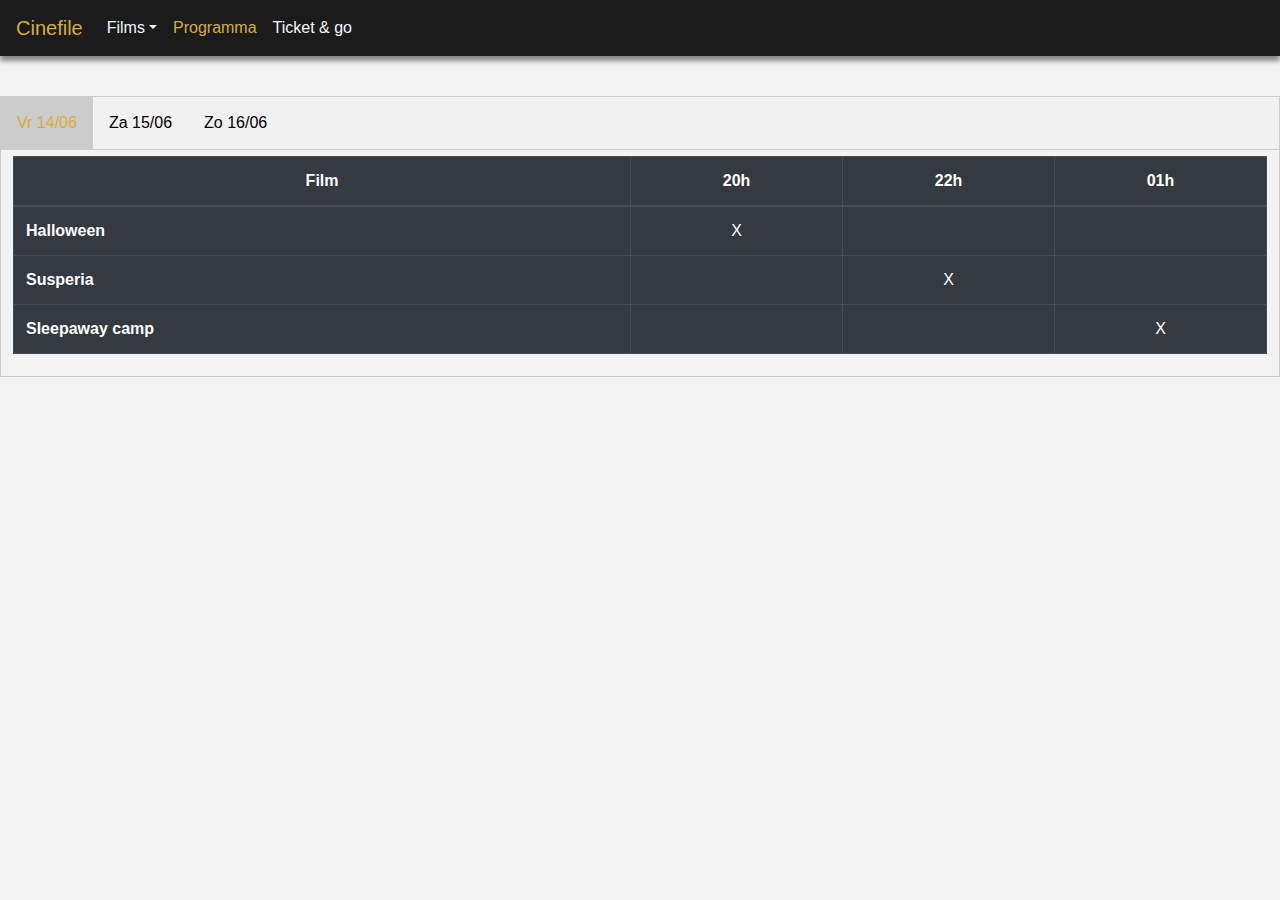
<file: schedule.html>
<!DOCTYPE html>
<html lang="en">
<head>
    <!-- Required meta tags -->
    <meta charset="utf-8">
    <meta name="viewport" content="width=device-width, initial-scale=1, shrink-to-fit=no">

    <!-- Bootstrap CSS -->
    <link rel="stylesheet" href="https://stackpath.bootstrapcdn.com/bootstrap/4.3.1/css/bootstrap.min.css" integrity="sha384-ggOyR0iXCbMQv3Xipma34MD+dH/1fQ784/j6cY/iJTQUOhcWr7x9JvoRxT2MZw1T" crossorigin="anonymous">

    <link rel="stylesheet" href="style.css">
    <link href="https://fonts.googleapis.com/css?family=Pacifico|Righteous" rel="stylesheet">
    <link rel="stylesheet" href="font-awesome-4.7.0/css/font-awesome.min.css">
    <link rel="stylesheet" href="https://use.fontawesome.com/releases/v5.7.2/css/all.css" integrity="sha384-fnmOCqbTlWIlj8LyTjo7mOUStjsKC4pOpQbqyi7RrhN7udi9RwhKkMHpvLbHG9Sr" crossorigin="anonymous">
</head>
<body>
  <div class="container-fluid">
        <nav class="navbar navbar-expand-lg">
            <a class="navbar-brand" href="index.html">Cinefile</a>
            <button class="navbar-toggler" type="button" data-toggle="collapse" data-target="#navbarSupportedContent" aria-controls="navbarSupportedContent" aria-expanded="false" aria-label="Toggle navigation">
              <span class="navbar-toggler-icon"><i class="fa fa-bars fa-lg" aria-hidden="true"></i></span>
            </button>
                    
            <div class="collapse navbar-collapse" id="navbarSupportedContent">
              <ul class="navbar-nav mr-auto"> 
                <li class="nav-item dropdown">
                  <a class="nav-link dropdown-toggle" href="#" id="navbarDropdown" role="button" data-toggle="dropdown" aria-haspopup="true" aria-expanded="false">Films</a>
                  <div class="dropdown-menu" aria-labelledby="navbarDropdown">
                    <a class="dropdown-item" href="now.html">Nu in de bioscoop</a>
                    <a class="dropdown-item" href="soon.html">Wordt verwacht</a>
                  </div>
                </li>
                <li class="nav-item">
                    <a class="nav-link active" href="program.html">Programma</a>
                  </li>
                  <li class="nav-item">
                      <a class="nav-link" href="#" data-toggle="collapse" data-target="#buy">Ticket & go</a>
                    </li>
              </ul>
            </div>
        </nav>

        <div class="collapse col-12" id="buy">
            <form action="">
              <div>
                <label for="date">DAG : </label>
                <select name="date" id="date">
                  <option value="" class="date" selected>Selecteer</option>
                  <option value="1">Maandag 10 juni</option>
                  <option value="2">Dinsdag 11 juni</option>
                  <option value="3">Woensdag 12 juni/option>
                  <option value="4">Donderdag 13 juni</option>
                  <option value="5">Vrijdag 14 juni</option>
                  <option value="6">Zaterdag 15 juni</option>
                  <option value="7">Zondag 16 juni</option>
                </select>
              </div>
              <div>
                <label for="film">FILM: </label>
                <select name="film" id="film">
                  <option value="" selected>Selecteer</option>
                  <option value="1">Gloria Bell</option>
                  <option value="2">A dog's journey</option>
                  <option value="3">Aladdin NV</option>
                  <option value="4">Aladdin OV</option>
                  <option value="5">Avengers: Endgame</option>
                  <option value="6">Corgi</option>
                  <option value="7">Detective Pikachu NV</option>
                  <option value="8">Detective Pikachu OV</option>
                  <option value="9">Dumbo NV</option>
                  <option value="10">Godzilla II: King of the monsters</option>
                  <option value="11">Greta</option>
                  <option value="12">John Wick 3</option>
                  <option value="13">Ma</option>
                  <option value="14">Rocketman</option>
                  <option value="15">Biggest little farm</option>
                  <option value="16">Wonder park</option>
                  <option value="17">X-men: Dark Phoenix 2D</option>
                  <option value="18">X-men: Dark Phoenix 3D</option>
                  <option value="19">The evil dead</option>
                  <option value="20">Friday the 13th</option>
                  <option value="21">Halloween</option>
                  <option value="22">The last house on the left</option>
                  <option value="23">Poltergeist/option>
                  <option value="24">Sleepaway camp</option>
                  <option value="25">Suspiria</option>
                  <option value="26">Black christmas</option>
                </select>
              </div>
              <div>
                <label for="time">TIJD: </label>
                <select name="time" id="time">
                  <option value="" selected>Selecteer</option>
                  <option value="1">14u</option>
                  <option value="2">17u</option>
                  <option value="3">20u</option>
                  <option value="4">23u</option>
                </select>
              </div>
              <div>
                <button class="btn" type="submit">Buy</button>
              </div>
      
            </form>
          </div>

        <div class="tab">
            <button class="tablinks" onclick="openCity(event, 'Fri')" id="defaultOpen">Vr 14/06</button>
            <button class="tablinks" onclick="openCity(event, 'Sat')">Za 15/06</button>
            <button class="tablinks" onclick="openCity(event, 'Sun')">Zo 16/06</button>
          </div>
          
          <div id="Fri" class="tabcontent">
              <table class="table table-bordered table-dark">
                  <thead>
                    <tr>
                      <th id="th" scope="col">Film</th>
                      <th id="th" scope="col">20h</th>
                      <th id="th" scope="col">22h</th>
                      <th id="th" scope="col">01h</th>
                    </tr>
                  </thead>
                  <tbody>
                    <tr>
                      <th scope="row">Halloween</th>
                      <td>X</td>
                      <td></td>
                      <td></td>
                    </tr>
                    <tr>
                      <th scope="row">Susperia</th>
                      <td></td>
                      <td>X</td>
                      <td></td>
                    </tr>
                    <tr>
                      <th scope="row">Sleepaway camp</th>
                      <td></td>
                      <td></td>
                      <td>X</td>
                    </tr>
                  </tbody>
                </table>
          </div>
          
          <div id="Sat" class="tabcontent">
              <table class="table table-bordered table-dark">
                  <thead>
                    <tr>
                        <th id="th" scope="col">Film</th>
                        <th id="th" scope="col">20h</th>
                        <th id="th" scope="col">22h</th>
                        <th id="th" scope="col">01h</th>
                    </tr>
                  </thead>
                  <tbody>
                    <tr>
                      <th scope="row">Evil dead</th>
                      <td>X</td>
                      <td></td>
                      <td></td>
                    </tr>
                    <tr>
                      <th scope="row">Friday the 13th</th>
                      <td></td>
                      <td>X</td>
                      <td></td>
                    </tr>
                    <tr>
                      <th scope="row">Last house on the left</th>
                      <td></td>
                      <td></td>
                      <td>X</td>
                    </tr>
                   
                  </tbody>
                </table>
          </div>

          <div id="Sun" class="tabcontent">
              <table class="table table-bordered table-dark">
                  <thead>
                    <tr>
                        <th id="th" scope="col">Film</th>
                        <th id="th" scope="col">20h</th>
                        <th id="th" scope="col">22h</th>
                    </tr>
                  </thead>
                  <tbody>
                    <tr>
                      <th scope="row">Poltergeist</th>
                      <td>X</td>
                      <td></td>
                    </tr>
                    <tr>
                      <th scope="row">Black christmas</th>
                      <td></td>
                      <td>X</td>
                    </tr>
                  </tbody>
                </table>
          </div>
  </div>

    
    <!-- Optional JavaScript -->
    <script src="main.js"></script>

    <!-- jQuery first, then Popper.js, then Bootstrap JS -->
    <script src="https://code.jquery.com/jquery-3.3.1.slim.min.js" integrity="sha384-q8i/X+965DzO0rT7abK41JStQIAqVgRVzpbzo5smXKp4YfRvH+8abtTE1Pi6jizo" crossorigin="anonymous"></script>
    <script src="https://cdnjs.cloudflare.com/ajax/libs/popper.js/1.14.7/umd/popper.min.js" integrity="sha384-UO2eT0CpHqdSJQ6hJty5KVphtPhzWj9WO1clHTMGa3JDZwrnQq4sF86dIHNDz0W1" crossorigin="anonymous"></script>
    <script src="https://stackpath.bootstrapcdn.com/bootstrap/4.3.1/js/bootstrap.min.js" integrity="sha384-JjSmVgyd0p3pXB1rRibZUAYoIIy6OrQ6VrjIEaFf/nJGzIxFDsf4x0xIM+B07jRM" crossorigin="anonymous"></script>
</body>
</html>
</file>
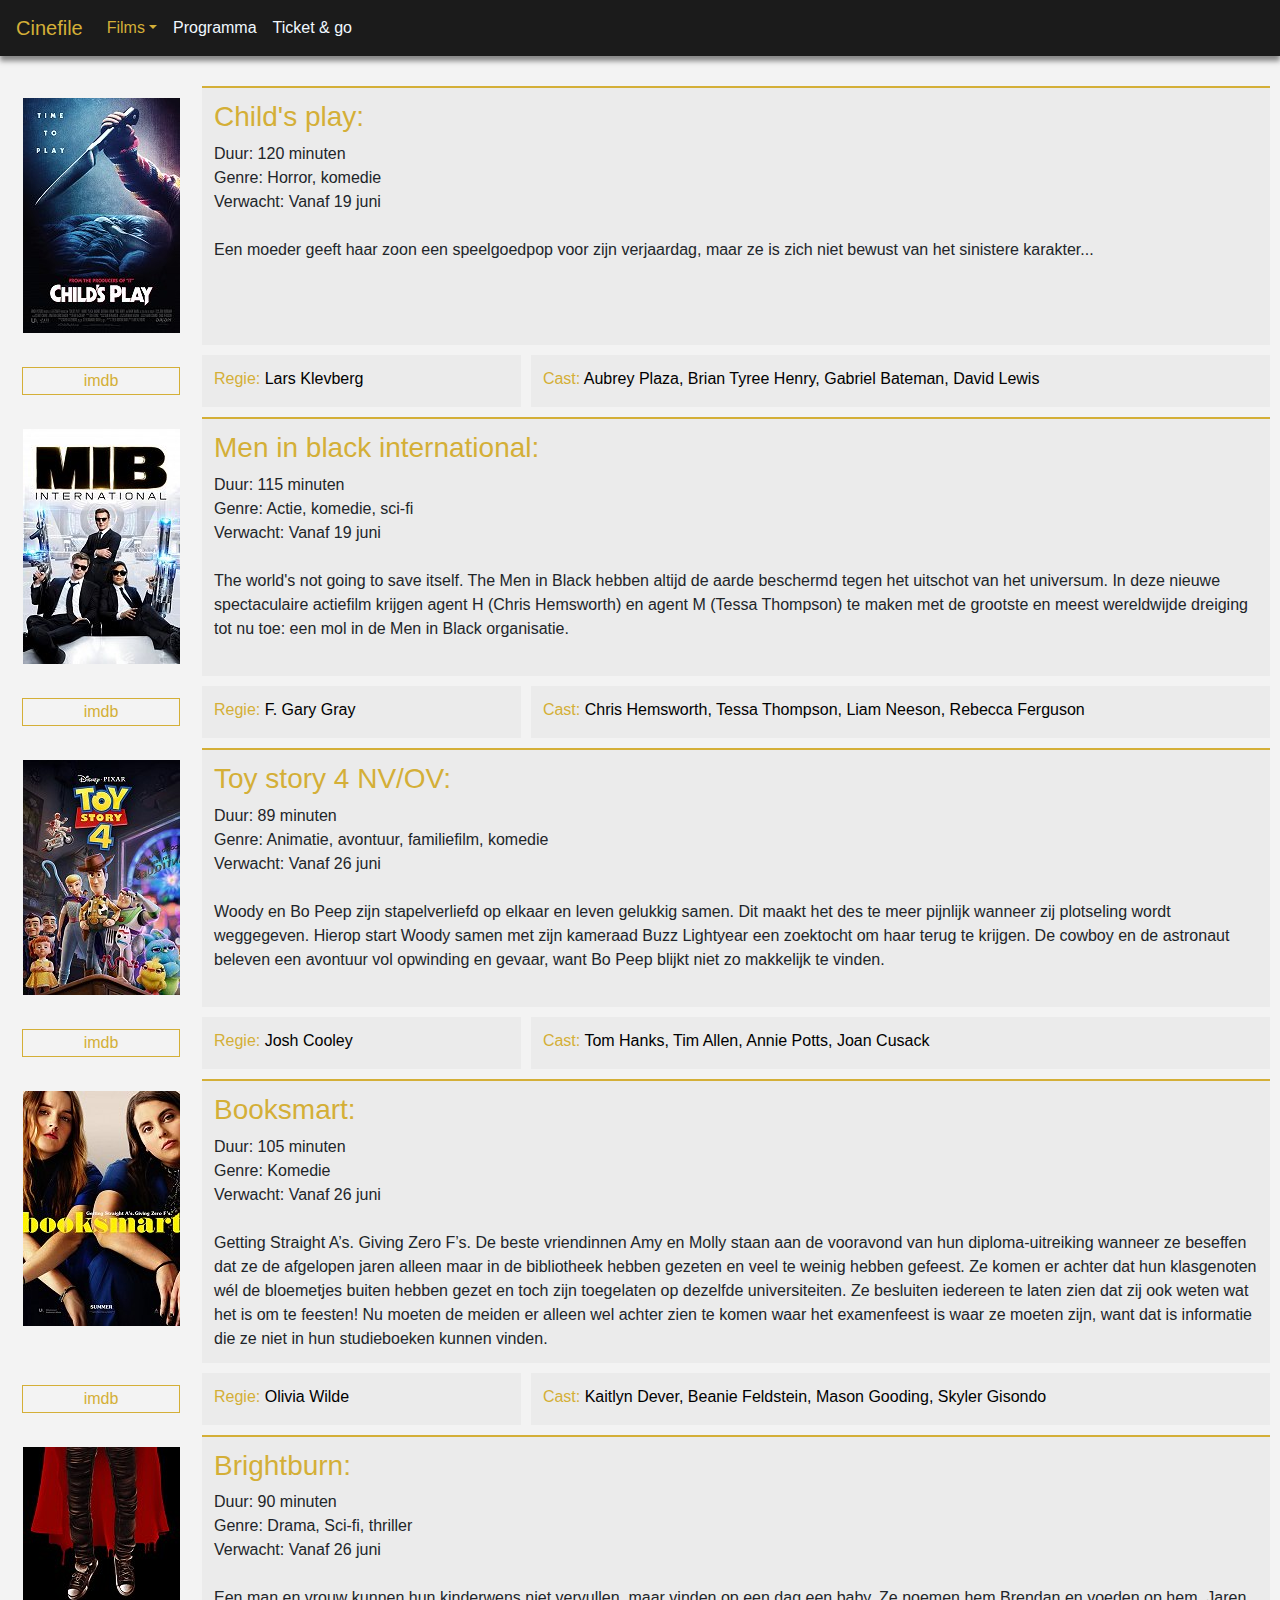
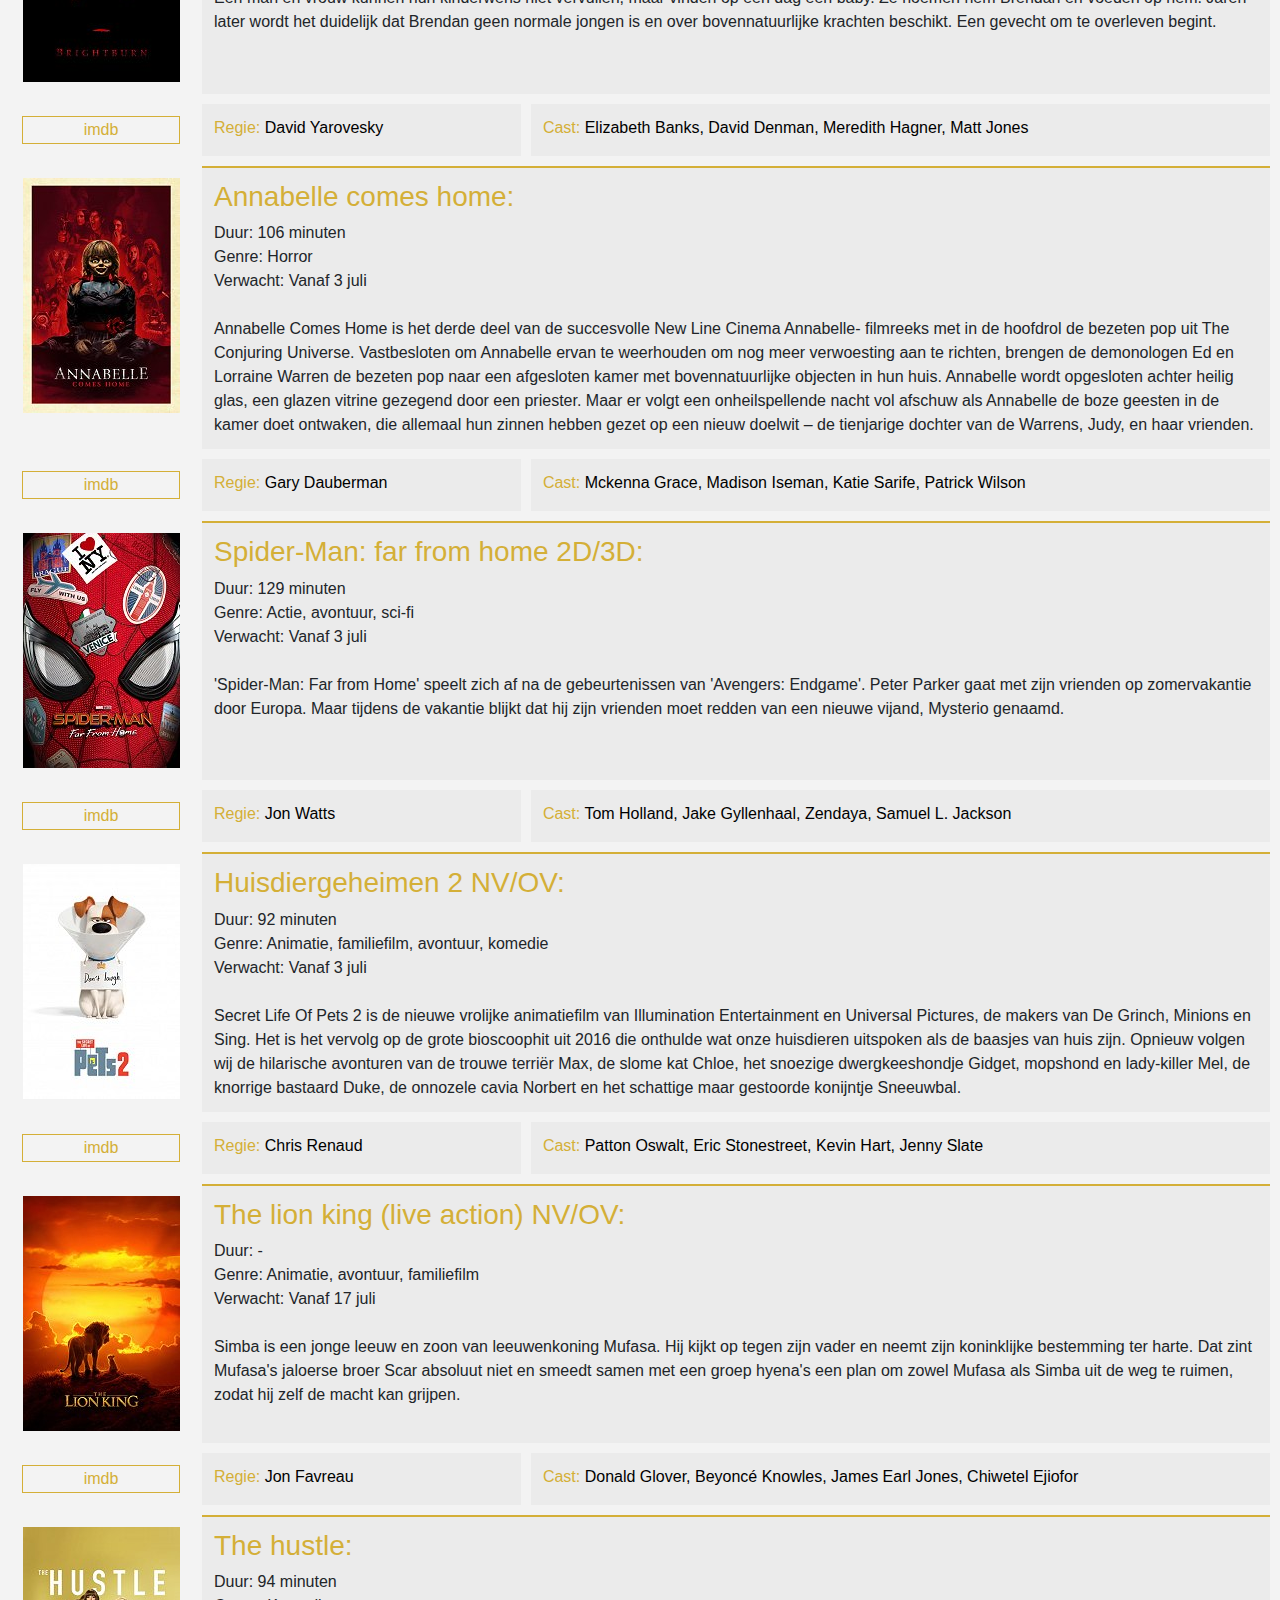
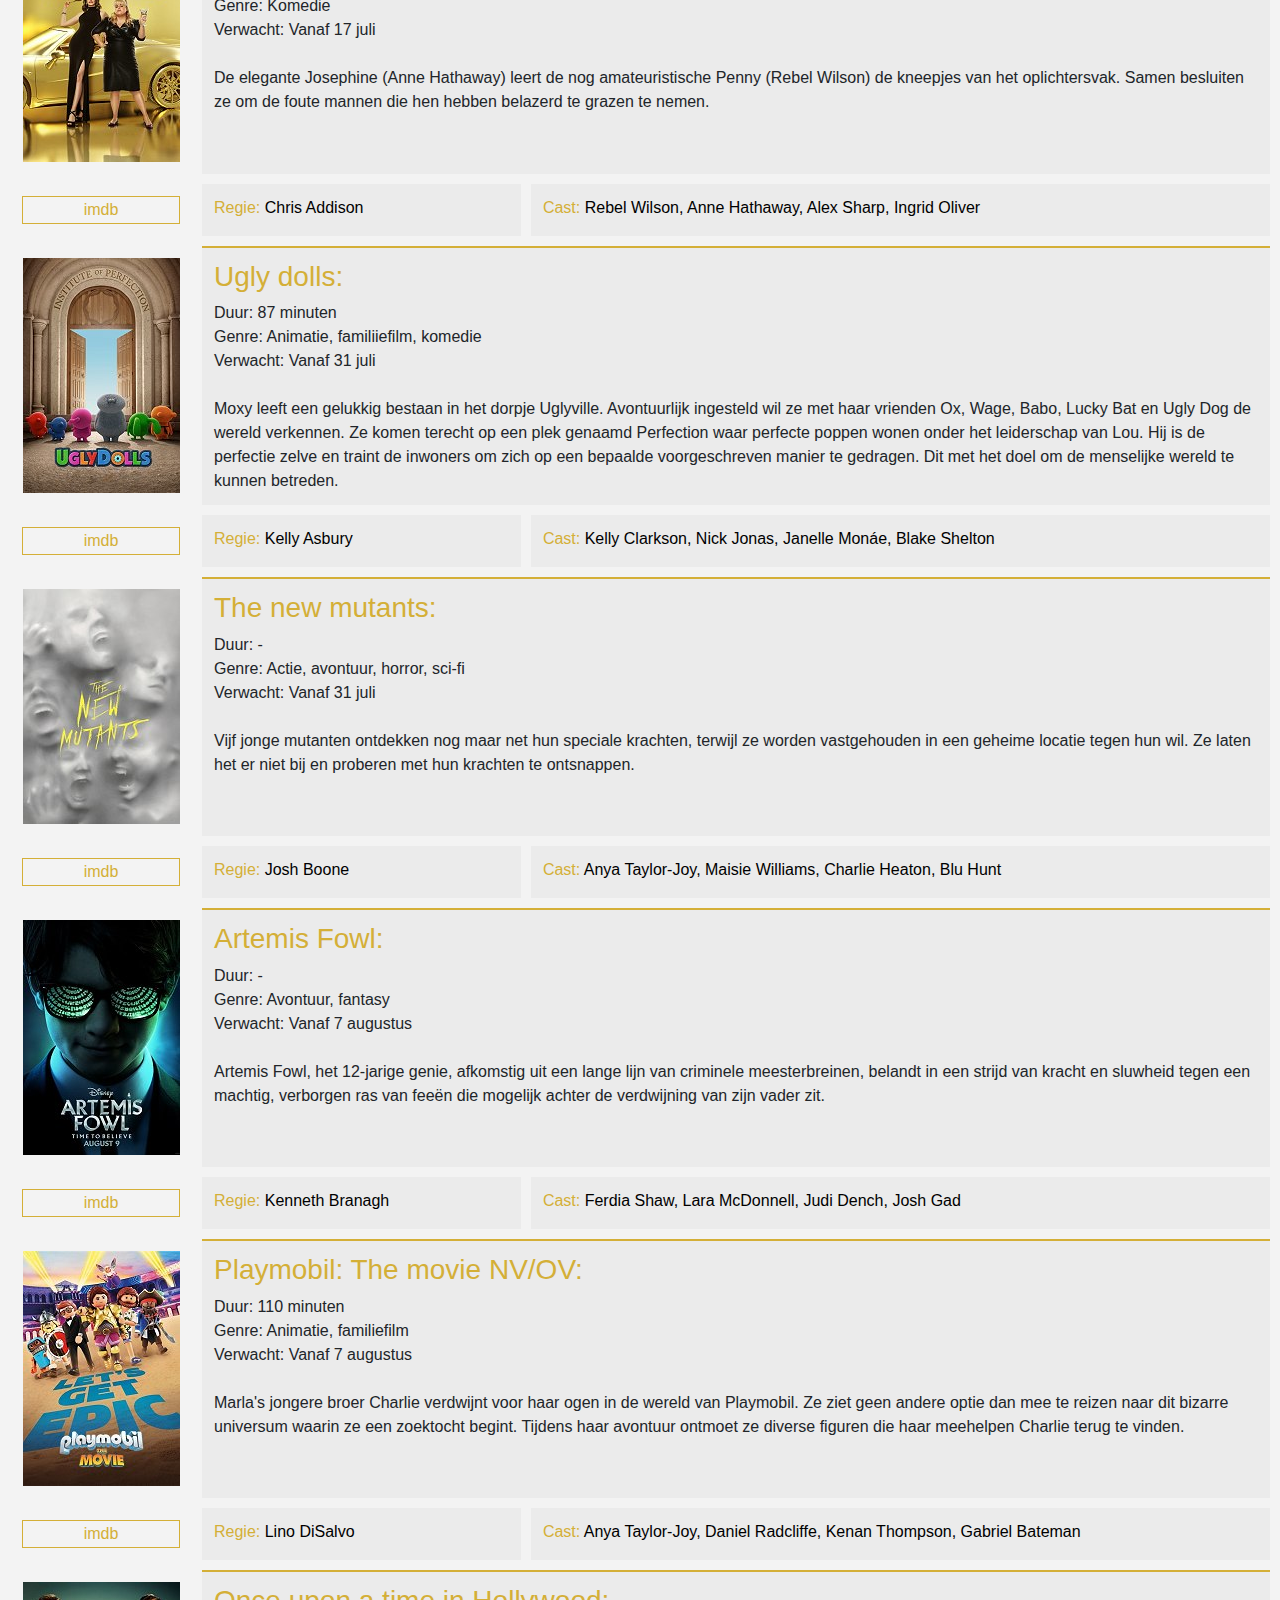
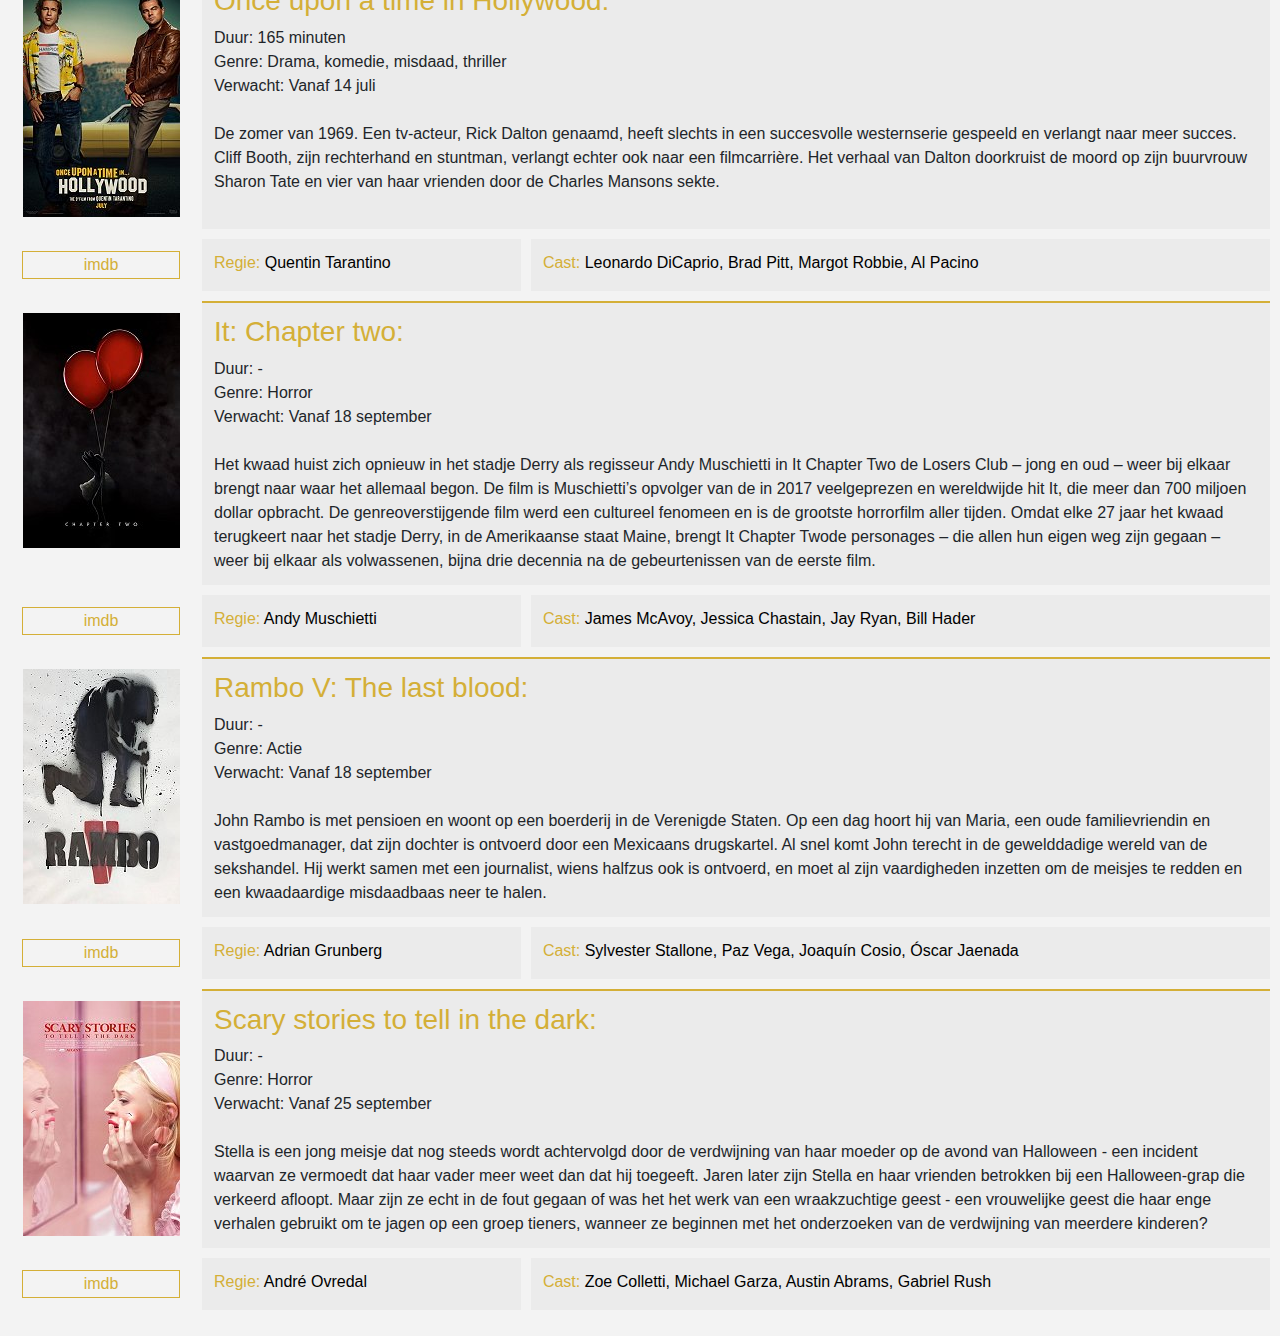
<file: soon.html>
<!DOCTYPE html>
<html lang="en">

<head>
  <!-- Required meta tags -->
  <meta charset="utf-8">
  <meta name="viewport" content="width=device-width, initial-scale=1, shrink-to-fit=no">

  <!-- Bootstrap CSS -->
  <link rel="stylesheet" href="https://stackpath.bootstrapcdn.com/bootstrap/4.3.1/css/bootstrap.min.css"
    integrity="sha384-ggOyR0iXCbMQv3Xipma34MD+dH/1fQ784/j6cY/iJTQUOhcWr7x9JvoRxT2MZw1T" crossorigin="anonymous">

  <link rel="stylesheet" href="style.css">
  <link href="https://fonts.googleapis.com/css?family=Pacifico|Righteous" rel="stylesheet">
  <link rel="stylesheet" href="font-awesome-4.7.0/css/font-awesome.min.css">
  <link rel="stylesheet" href="https://use.fontawesome.com/releases/v5.7.2/css/all.css"
    integrity="sha384-fnmOCqbTlWIlj8LyTjo7mOUStjsKC4pOpQbqyi7RrhN7udi9RwhKkMHpvLbHG9Sr" crossorigin="anonymous">
</head>

<body>
  <div class="container-fluid">
    <nav class="navbar navbar-expand-lg">
      <a class="navbar-brand" href="index.html">Cinefile</a>
      <button class="navbar-toggler" type="button" data-toggle="collapse" data-target="#navbarSupportedContent"
        aria-controls="navbarSupportedContent" aria-expanded="false" aria-label="Toggle navigation">
        <span class="navbar-toggler-icon"><i class="fa fa-bars fa-lg" aria-hidden="true"></i></span>
      </button>

      <div class="collapse navbar-collapse" id="navbarSupportedContent">
        <ul class="navbar-nav mr-auto">
          <li class="nav-item dropdown">
            <a class="nav-link dropdown-toggle active" href="#" id="navbarDropdown" role="button" data-toggle="dropdown"
              aria-haspopup="true" aria-expanded="false">Films</a>
            <div class="dropdown-menu" aria-labelledby="navbarDropdown">
              <a class="dropdown-item" href="now.html">Nu in de bioscoop</a>
              <a class="dropdown-item" href="soon.html">Wordt verwacht</a>
            </div>
          </li>
          <li class="nav-item">
            <a class="nav-link" href="program.html">Programma</a>
          </li>
          <li class="nav-item">
            <a class="nav-link" href="#" data-toggle="collapse" data-target="#buy">Ticket & go</a>
          </li>
        </ul>
      </div>
    </nav>

    <div class="collapse col-12" id="buy">
      <form action="">
        <div>
          <label for="date">DAG : </label>
          <select name="date" id="date">
            <option value="" class="date" selected>Selecteer</option>
            <option value="1">Maandag 10 juni</option>
            <option value="2">Dinsdag 11 juni</option>
            <option value="3">Woensdag 12 juni</option>
            <option value="4">Donderdag 13 juni</option>
            <option value="5">Vrijdag 14 juni</option>
            <option value="6">Zaterdag 15 juni</option>
            <option value="7">Zondag 16 juni</option>
          </select>
        </div>
        <div>
          <label for="film">FILM: </label>
          <select name="film" id="film">
            <option value="" selected>Selecteer</option>
            <option value="1">Gloria Bell</option>
            <option value="2">A dog's journey</option>
            <option value="3">Aladdin NV</option>
            <option value="4">Aladdin OV</option>
            <option value="5">Avengers: Endgame</option>
            <option value="6">Corgi</option>
            <option value="7">Detective Pikachu NV</option>
            <option value="8">Detective Pikachu OV</option>
            <option value="9">Dumbo NV</option>
            <option value="10">Godzilla II: King of the monsters</option>
            <option value="11">Greta</option>
            <option value="12">John Wick 3</option>
            <option value="13">Ma</option>
            <option value="14">Rocketman</option>
            <option value="15">Biggest little farm</option>
            <option value="16">Wonder park</option>
            <option value="17">X-men: Dark Phoenix 2D</option>
            <option value="18">X-men: Dark Phoenix 3D</option>
            <option value="19">The evil dead</option>
            <option value="20">Friday the 13th</option>
            <option value="21">Halloween</option>
            <option value="22">The last house on the left</option>
            <option value="23">Poltergeist/option>
            <option value="24">Sleepaway camp</option>
            <option value="25">Suspiria</option>
            <option value="26">Black christmas</option>
          </select>
        </div>
        <div>
          <label for="time">TIJD: </label>
          <select name="time" id="time">
            <option value="" selected>Selecteer</option>
            <option value="1">14u</option>
            <option value="2">17u</option>
            <option value="3">20u</option>
            <option value="4">23u</option>
          </select>
        </div>
        <div>
          <button class="btn" type="submit">Buy</button>
        </div>

      </form>
    </div>

    <table id="table" class="table ">
      <tbody>
        <tr>
          <th id="head">
            <img src="images/childsplay.jpg" alt="">
          </th>
          <td colspan="2" id="info">
            <h3 id="title3">Child's play:</h3>
            <span>Duur: </span> 120 minuten <br>
            <span>Genre: </span> Horror, komedie <br>
            <span>Verwacht: </span> Vanaf 19 juni <br><br>
            Een moeder geeft haar zoon een speelgoedpop voor zijn verjaardag, maar ze is zich niet bewust van het
            sinistere karakter...
          </td>
        </tr>
        <tr>
          <th id="head">
            <button type="button" id="btn3"><a id="b" href="https://www.imdb.com/title/tt8663516/"
                target="blank">imdb</a></button>
          </th>
          <td id="info2">Regie: <span id="dir">Lars Klevberg</span></td>
          <td id="info2">Cast: <span id="cast">Aubrey Plaza, Brian Tyree Henry, Gabriel Bateman, David Lewis</span></td>
        </tr>
        <tr>
          <th id="head">
            <img src="images/mib.jpg" alt="">
          </th>
          <td colspan="2" id="info">
            <h3 id="title3">Men in black international:</h3>
            <span>Duur: </span> 115 minuten <br>
            <span>Genre: </span> Actie, komedie, sci-fi <br>
            <span>Verwacht: </span> Vanaf 19 juni <br><br>
            The world's not going to save itself. The Men in Black hebben altijd de aarde beschermd tegen het uitschot
            van het universum. In deze nieuwe spectaculaire actiefilm krijgen agent H (Chris Hemsworth) en agent M
            (Tessa Thompson) te maken met de grootste en meest wereldwijde dreiging tot nu toe: een mol in de Men in
            Black organisatie.
          </td>
        </tr>
        <tr>
          <th id="head">
            <button type="button" id="btn3"><a id="b" href="https://www.imdb.com/title/tt2283336/"
                target="blank">imdb</a></button>
          </th>
          <td id="info2">Regie: <span id="dir">F. Gary Gray</span></td>
          <td id="info2">Cast: <span id="cast">Chris Hemsworth, Tessa Thompson, Liam Neeson, Rebecca Ferguson</span>
          </td>
          <cast>
        <tr>
          <th id="head">
            <img src="images/toystory.jpg" alt="">
          </th>
          <td colspan="2" id="info">
            <h3 id="title3">Toy story 4 NV/OV:</h3>
            <span>Duur: </span> 89 minuten <br>
            <span>Genre: </span> Animatie, avontuur, familiefilm, komedie <br>
            <span>Verwacht: </span> Vanaf 26 juni <br><br>
            Woody en Bo Peep zijn stapelverliefd op elkaar en leven gelukkig samen. Dit maakt het des te meer pijnlijk
            wanneer zij plotseling wordt weggegeven. Hierop start Woody samen met zijn kameraad Buzz Lightyear een
            zoektocht om haar terug te krijgen. De cowboy en de astronaut beleven een avontuur vol opwinding en gevaar,
            want Bo Peep blijkt niet zo makkelijk te vinden.
          </td>
        </tr>
        <tr>
          <th id="head">
            <button type="button" id="btn3"><a id="b" href="https://www.imdb.com/title/tt1979376/"
                target="blank">imdb</a></button>
          </th>
          <td id="info2">Regie: <span id="dir">Josh Cooley</span></td>
          <td id="info2">Cast: <span id="cast">Tom Hanks, Tim Allen, Annie Potts, Joan Cusack</span></td>
        </tr>
        <tr>
          <th id="head">
            <img src="images/booksmart.jpg" alt="">
          </th>
          <td colspan="2" id="info">
            <h3 id="title3">Booksmart:</h3>
            <span>Duur: </span> 105 minuten <br>
            <span>Genre: </span> Komedie <br>
            <span>Verwacht: </span>Vanaf 26 juni <br><br>
            Getting Straight A’s. Giving Zero F’s. De beste vriendinnen Amy en Molly staan aan de vooravond van hun
            diploma-uitreiking wanneer ze beseffen dat ze de afgelopen jaren alleen maar in de bibliotheek hebben
            gezeten en veel te weinig hebben gefeest. Ze komen er achter dat hun klasgenoten wél de bloemetjes buiten
            hebben gezet en toch zijn toegelaten op dezelfde universiteiten. Ze besluiten iedereen te laten zien dat zij
            ook weten wat het is om te feesten! Nu moeten de meiden er alleen wel achter zien te komen waar het
            examenfeest is waar ze moeten zijn, want dat is informatie die ze niet in hun studieboeken kunnen vinden.
          </td>
        </tr>
        <tr>
          <th id="head">
            <button type="button" id="btn3"><a id="b" href="https://www.imdb.com/title/tt1489887/"
                target="blank">imdb</a></button>
          </th>
          <td id="info2">Regie: <span id="dir">Olivia Wilde</span></td>
          <td id="info2">Cast: <span id="cast">Kaitlyn Dever, Beanie Feldstein, Mason Gooding, Skyler Gisondo</span>
          </td>
        </tr>
        <tr>
          <th id="head">
            <img src="images/brightburn.jpg" alt="">
          </th>
          <td colspan="2" id="info">
            <h3 id="title3">Brightburn:</h3>
            <span>Duur: </span> 90 minuten <br>
            <span>Genre: </span> Drama, Sci-fi, thriller <br>
            <span>Verwacht: </span>Vanaf 26 juni <br><br>
            Een man en vrouw kunnen hun kinderwens niet vervullen, maar vinden op een dag een baby. Ze noemen hem
            Brendan en voeden op hem. Jaren later wordt het duidelijk dat Brendan geen normale jongen is en over
            bovennatuurlijke krachten beschikt. Een gevecht om te overleven begint.
          </td>
        </tr>
        <tr>
          <th id="head">
            <button type="button" id="btn3"><a id="b" href="https://www.imdb.com/title/tt7752126/"
                target="blank">imdb</a></button>
          </th>
          <td id="info2">Regie: <span id="dir">David Yarovesky</span></td>
          <td id="info2">Cast: <span id="cast">Elizabeth Banks, David Denman, Meredith Hagner, Matt Jones</span></td>
        </tr>
        <tr>
          <th id="head">
            <img src="images/annabelle.jpg" alt="">
          </th>
          <td colspan="2" id="info">
            <h3 id="title3">Annabelle comes home:</h3>
            <span>Duur: </span> 106 minuten <br>
            <span>Genre: </span> Horror <br>
            <span>Verwacht: </span>Vanaf 3 juli <br><br>
            Annabelle Comes Home is het derde deel van de succesvolle New Line Cinema Annabelle- filmreeks met in de
            hoofdrol de bezeten pop uit The Conjuring Universe. Vastbesloten om Annabelle ervan te weerhouden om nog
            meer verwoesting aan te richten, brengen de demonologen Ed en Lorraine Warren de bezeten pop naar een
            afgesloten kamer met bovennatuurlijke objecten in hun huis. Annabelle wordt opgesloten achter heilig glas,
            een glazen vitrine gezegend door een priester. Maar er volgt een onheilspellende nacht vol afschuw als
            Annabelle de boze geesten in de kamer doet ontwaken, die allemaal hun zinnen hebben gezet op een nieuw
            doelwit – de tienjarige dochter van de Warrens, Judy, en haar vrienden.
          </td>
        </tr>
        <tr>
          <th id="head">
            <button type="button" id="btn3"><a id="b" href="https://www.imdb.com/title/tt8350360/"
                target="blank">imdb</a></button>
          </th>
          <td id="info2">Regie: <span id="dir">Gary Dauberman</span> </td>
          <td id="info2">Cast: <span id="cast">Mckenna Grace, Madison Iseman, Katie Sarife, Patrick Wilson</span> </td>
        </tr>
        <tr>
          <th id="head">
            <img src="images/spiderman.jpg" alt="">
          </th>
          <td colspan="2" id="info">
            <h3 id="title3">Spider-Man: far from home 2D/3D:</h3>
            <span>Duur: </span> 129 minuten <br>
            <span>Genre: </span> Actie, avontuur, sci-fi <br>
            <span>Verwacht: </span>Vanaf 3 juli <br><br>
            'Spider-Man: Far from Home' speelt zich af na de gebeurtenissen van 'Avengers: Endgame'. Peter Parker gaat
            met zijn vrienden op zomervakantie door Europa. Maar tijdens de vakantie blijkt dat hij zijn vrienden moet
            redden van een nieuwe vijand, Mysterio genaamd.
          </td>
        </tr>
        <tr>
          <th id="head">
            <button type="button" id="btn3"><a id="b" href="https://www.imdb.com/title/tt6320628/"
                target="blank">imdb</a></button>
          </th>
          <td id="info2">Regie: <span id="dir">Jon Watts</span> </td>
          <td id="info2">Cast: <span id="cast">Tom Holland, Jake Gyllenhaal, Zendaya, Samuel L. Jackson</span> </td>
        </tr>
        <tr>
          <th id="head">
            <img src="images/pets.jpg" alt="">
          </th>
          <td colspan="2" id="info">
            <h3 id="title3">Huisdiergeheimen 2 NV/OV:</h3>
            <span>Duur: </span> 92 minuten <br>
            <span>Genre: </span> Animatie, familiefilm, avontuur, komedie <br>
            <span>Verwacht: </span>Vanaf 3 juli <br><br>
            Secret Life Of Pets 2 is de nieuwe vrolijke animatiefilm van Illumination Entertainment en Universal
            Pictures, de makers van De Grinch, Minions en Sing. Het is het vervolg op de grote bioscoophit uit 2016 die
            onthulde wat onze huisdieren uitspoken als de baasjes van huis zijn. Opnieuw volgen wij de hilarische
            avonturen van de trouwe terriër Max, de slome kat Chloe, het snoezige dwergkeeshondje Gidget, mopshond en
            lady-killer Mel, de knorrige bastaard Duke, de onnozele cavia Norbert en het schattige maar gestoorde
            konijntje Sneeuwbal.
          </td>
        </tr>
        <tr>
          <th id="head">
            <button type="button" id="btn3"><a id="b" href="https://www.imdb.com/title/tt5113040/"
                target="blank">imdb</a></button>
          </th>
          <td id="info2">Regie: <span id="dir">Chris Renaud</span> </td>
          <td id="info2">Cast: <span id="cast">Patton Oswalt, Eric Stonestreet, Kevin Hart, Jenny Slate</span> </td>
        </tr>
        <tr>
          <th id="head">
            <img src="images/lionking.jpg" alt="">
          </th>
          <td colspan="2" id="info">
            <h3 id="title3">The lion king (live action) NV/OV:</h3>
            <span>Duur: </span> - <br>
            <span>Genre: </span> Animatie, avontuur, familiefilm <br>
            <span>Verwacht: </span>Vanaf 17 juli <br><br>
            Simba is een jonge leeuw en zoon van leeuwenkoning Mufasa. Hij kijkt op tegen zijn vader en neemt zijn
            koninklijke bestemming ter harte. Dat zint Mufasa's jaloerse broer Scar absoluut niet en smeedt samen met
            een groep hyena's een plan om zowel Mufasa als Simba uit de weg te ruimen, zodat hij zelf de macht kan
            grijpen.
          </td>
        </tr>
        <tr>
          <th id="head">
            <button type="button" id="btn3"><a id="b" href="https://www.imdb.com/title/tt6105098/"
                target="blank">imdb</a></button>
          </th>
          <td id="info2">Regie: <span id="dir">Jon Favreau</span> </td>
          <td id="info2">Cast: <span id="cast">Donald Glover, Beyoncé Knowles, James Earl Jones, Chiwetel Ejiofor</span>
          </td>
        </tr>
        <tr>
          <th id="head">
            <img src="images/hustle.jpg" alt="">
          </th>
          <td colspan="2" id="info">
            <h3 id="title3">The hustle:</h3>
            <span>Duur: </span> 94 minuten <br>
            <span>Genre: </span> Komedie <br>
            <span>Verwacht: </span>Vanaf 17 juli <br><br>
            De elegante Josephine (Anne Hathaway) leert de nog amateuristische Penny (Rebel Wilson) de kneepjes van het
            oplichtersvak. Samen besluiten ze om de foute mannen die hen hebben belazerd te grazen te nemen.
          </td>
        </tr>
        <tr>
          <th id="head">
            <button type="button" id="btn3"><a id="b" href="https://www.imdb.com/title/tt1298644/"
                target="blank">imdb</a></button>
          </th>
          <td id="info2">Regie: <span id="dir">Chris Addison</span> </td>
          <td id="info2">Cast: <span id="cast">Rebel Wilson, Anne Hathaway, Alex Sharp, Ingrid Oliver</span> </td>
        </tr>
        <tr>
          <th id="head">
            <img src="images/uglydolls.jpg" alt="">
          </th>
          <td colspan="2" id="info">
            <h3 id="title3">Ugly dolls:</h3>
            <span>Duur: </span> 87 minuten <br>
            <span>Genre: </span> Animatie, familiiefilm, komedie <br>
            <span>Verwacht: </span>Vanaf 31 juli <br><br>
            Moxy leeft een gelukkig bestaan in het dorpje Uglyville. Avontuurlijk ingesteld wil ze met haar vrienden Ox,
            Wage, Babo, Lucky Bat en Ugly Dog de wereld verkennen. Ze komen terecht op een plek genaamd Perfection waar
            perfecte poppen wonen onder het leiderschap van Lou. Hij is de perfectie zelve en traint de inwoners om zich
            op een bepaalde voorgeschreven manier te gedragen. Dit met het doel om de menselijke wereld te kunnen
            betreden.
          </td>
        </tr>
        <tr>
          <th id="head">
            <button type="button" id="btn3"><a id="b" href="https://www.imdb.com/title/tt1946502/"
                target="blank">imdb</a></button>
          </th>
          <td id="info2">Regie: <span id="dir">Kelly Asbury</span> </td>
          <td id="info2">Cast: <span id="cast">Kelly Clarkson, Nick Jonas, Janelle Monáe, Blake Shelton</span> </td>
        </tr>
        <tr>
          <th id="head">
            <img src="images/mutants.jpg" alt="">
          </th>
          <td colspan="2" id="info">
            <h3 id="title3">The new mutants:</h3>
            <span>Duur: </span> - <br>
            <span>Genre: </span> Actie, avontuur, horror, sci-fi <br>
            <span>Verwacht: </span>Vanaf 31 juli <br><br>
            Vijf jonge mutanten ontdekken nog maar net hun speciale krachten, terwijl ze worden vastgehouden in een
            geheime locatie tegen hun wil. Ze laten het er niet bij en proberen met hun krachten te ontsnappen.
          </td>
        </tr>
        <tr>
          <th id="head">
            <button type="button" id="btn3"><a id="b" href="https://www.imdb.com/title/tt4682266/"
                target="blank">imdb</a></button>
          </th>
          <td id="info2">Regie: <span id="dir">Josh Boone</span> </td>
          <td id="info2">Cast: <span id="cast">Anya Taylor-Joy, Maisie Williams, Charlie Heaton, Blu Hunt</span> </td>
        </tr>
        <tr>
          <th id="head">
            <img src="images/artemisfowl.jpg" alt="">
          </th>
          <td colspan="2" id="info">
            <h3 id="title3">Artemis Fowl:</h3>
            <span>Duur: </span> - <br>
            <span>Genre: </span> Avontuur, fantasy <br>
            <span>Verwacht: </span>Vanaf 7 augustus <br><br>
            Artemis Fowl, het 12-jarige genie, afkomstig uit een lange lijn van criminele meesterbreinen, belandt in een
            strijd van kracht en sluwheid tegen een machtig, verborgen ras van feeën die mogelijk achter de verdwijning
            van zijn vader zit.
          </td>
        </tr>
        <tr>
          <th id="head">
            <button type="button" id="btn3"><a id="b" href="https://www.imdb.com/title/tt3089630/"
                target="blank">imdb</a></button>
          </th>
          <td id="info2">Regie: <span id="dir">Kenneth Branagh</span> </td>
          <td id="info2">Cast: <span id="cast">Ferdia Shaw, Lara McDonnell, Judi Dench, Josh Gad</span> </td>
        </tr>
        <tr>
          <th id="head">
            <img src="images/playmobile.jpg" alt="">
          </th>
          <td colspan="2" id="info">
            <h3 id="title3">Playmobil: The movie NV/OV:</h3>
            <span>Duur: </span> 110 minuten <br>
            <span>Genre: </span> Animatie, familiefilm <br>
            <span>Verwacht: </span>Vanaf 7 augustus <br><br>
            Marla's jongere broer Charlie verdwijnt voor haar ogen in de wereld van Playmobil. Ze ziet geen andere optie
            dan mee te reizen naar dit bizarre universum waarin ze een zoektocht begint. Tijdens haar avontuur ontmoet
            ze diverse figuren die haar meehelpen Charlie terug te vinden.
          </td>
        </tr>
        <tr>
          <th id="head">
            <button type="button" id="btn3"><a id="b" href="https://www.imdb.com/title/tt4199898/"
                target="blank">imdb</a></button>
          </th>
          <td id="info2">Regie: <span id="dir">Lino DiSalvo</span> </td>
          <td id="info2">Cast: <span id="cast">Anya Taylor-Joy, Daniel Radcliffe, Kenan Thompson, Gabriel Bateman</span>
          </td>
        </tr>
        <tr>
          <th id="head">
            <img src="images/onceupon.jpg" alt="">
          </th>
          <td colspan="2" id="info">
            <h3 id="title3">Once upon a time in Hollywood:</h3>
            <span>Duur: </span> 165 minuten <br>
            <span>Genre: </span> Drama, komedie, misdaad, thriller <br>
            <span>Verwacht: </span>Vanaf 14 juli <br><br>
            De zomer van 1969. Een tv-acteur, Rick Dalton genaamd, heeft slechts in een succesvolle westernserie
            gespeeld en verlangt naar meer succes. Cliff Booth, zijn rechterhand en stuntman, verlangt echter ook naar
            een filmcarrière. Het verhaal van Dalton doorkruist de moord op zijn buurvrouw Sharon Tate en vier van haar
            vrienden door de Charles Mansons sekte.
          </td>
        </tr>
        <tr>
          <th id="head">
            <button type="button" id="btn3"><a id="b" href="https://www.imdb.com/title/tt7131622/"
                target="blank">imdb</a></button>
          </th>
          <td id="info2">Regie: <span id="dir">Quentin Tarantino</span> </td>
          <td id="info2">Cast: <span id="cast">Leonardo DiCaprio, Brad Pitt, Margot Robbie, Al Pacino</span> </td>
        </tr>
        <tr>
          <th id="head">
            <img src="images/it.jpg" alt="">
          </th>
          <td colspan="2" id="info">
            <h3 id="title3">It: Chapter two:</h3>
            <span>Duur: </span> - <br>
            <span>Genre: </span> Horror <br>
            <span>Verwacht: </span>Vanaf 18 september <br><br>
            Het kwaad huist zich opnieuw in het stadje Derry als regisseur Andy Muschietti in It Chapter Two de Losers
            Club – jong en oud – weer bij elkaar brengt naar waar het allemaal begon. De film is Muschietti’s opvolger
            van de in 2017 veelgeprezen en wereldwijde hit It, die meer dan 700 miljoen dollar opbracht. De
            genreoverstijgende film werd een cultureel fenomeen en is de grootste horrorfilm aller tijden. Omdat elke 27
            jaar het kwaad terugkeert naar het stadje Derry, in de Amerikaanse staat Maine, brengt It Chapter Twode
            personages – die allen hun eigen weg zijn gegaan – weer bij elkaar als volwassenen, bijna drie decennia na
            de gebeurtenissen van de eerste film.
          </td>
        </tr>
        <tr>
          <th id="head">
            <button type="button" id="btn3"><a id="b" href="https://www.imdb.com/title/tt7349950/"
                target="blank">imdb</a></button>
          </th>
          <td id="info2">Regie: <span id="dir">Andy Muschietti</span> </td>
          <td id="info2">Cast: <span id="cast">James McAvoy, Jessica Chastain, Jay Ryan, Bill Hader</span> </td>
        </tr>
        <tr>
          <th id="head">
            <img src="images/rambo.jpg" alt="">
          </th>
          <td colspan="2" id="info">
            <h3 id="title3">Rambo V: The last blood:</h3>
            <span>Duur: </span> - <br>
            <span>Genre: </span> Actie <br>
            <span>Verwacht: </span>Vanaf 18 september <br><br>
            John Rambo is met pensioen en woont op een boerderij in de Verenigde Staten. Op een dag hoort hij van Maria,
            een oude familievriendin en vastgoedmanager, dat zijn dochter is ontvoerd door een Mexicaans drugskartel. Al
            snel komt John terecht in de gewelddadige wereld van de sekshandel. Hij werkt samen met een journalist,
            wiens halfzus ook is ontvoerd, en moet al zijn vaardigheden inzetten om de meisjes te redden en een
            kwaadaardige misdaadbaas neer te halen.
          </td>
        </tr>
        <tr>
          <th id="head">
            <button type="button" id="btn3"><a id="b" href="https://www.imdb.com/title/tt1206885/"
                target="blank">imdb</a></button>
          </th>
          <td id="info2">Regie: <span id="dir">Adrian Grunberg</span> </td>
          <td id="info2">Cast: <span id="cast">Sylvester Stallone, Paz Vega, Joaquín Cosio, Óscar Jaenada</span> </td>
        </tr>
        <tr>
          <th id="head">
            <img src="images/scary.jpg" alt="">
          </th>
          <td colspan="2" id="info">
            <h3 id="title3">Scary stories to tell in the dark:</h3>
            <span>Duur: </span> - <br>
            <span>Genre: </span> Horror <br>
            <span>Verwacht: </span>Vanaf 25 september <br><br>
            Stella is een jong meisje dat nog steeds wordt achtervolgd door de verdwijning van haar moeder op de avond
            van Halloween - een incident waarvan ze vermoedt dat haar vader meer weet dan dat hij toegeeft. Jaren later
            zijn Stella en haar vrienden betrokken bij een Halloween-grap die verkeerd afloopt. Maar zijn ze echt in de
            fout gegaan of was het het werk van een wraakzuchtige geest - een vrouwelijke geest die haar enge verhalen
            gebruikt om te jagen op een groep tieners, wanneer ze beginnen met het onderzoeken van de verdwijning van
            meerdere kinderen?
          </td>
        </tr>
        <tr>
          <th id="head">
            <button type="button" id="btn3"><a id="b" href="https://www.imdb.com/title/tt3387520/"
                target="blank">imdb</a></button>
          </th>
          <td id="info2">Regie: <span id="dir">André Ovredal</span> </td>
          <td id="info2">Cast: <span id="cast">Zoe Colletti, Michael Garza, Austin Abrams, Gabriel Rush</span> </td>
        </tr>
      </tbody>
    </table>

  </div>







  <!-- Optional JavaScript -->
  <script src="main.js"></script>

  <!-- jQuery first, then Popper.js, then Bootstrap JS -->
  <script src="https://code.jquery.com/jquery-3.3.1.slim.min.js"
    integrity="sha384-q8i/X+965DzO0rT7abK41JStQIAqVgRVzpbzo5smXKp4YfRvH+8abtTE1Pi6jizo"
    crossorigin="anonymous"></script>
  <script src="https://cdnjs.cloudflare.com/ajax/libs/popper.js/1.14.7/umd/popper.min.js"
    integrity="sha384-UO2eT0CpHqdSJQ6hJty5KVphtPhzWj9WO1clHTMGa3JDZwrnQq4sF86dIHNDz0W1"
    crossorigin="anonymous"></script>
  <script src="https://stackpath.bootstrapcdn.com/bootstrap/4.3.1/js/bootstrap.min.js"
    integrity="sha384-JjSmVgyd0p3pXB1rRibZUAYoIIy6OrQ6VrjIEaFf/nJGzIxFDsf4x0xIM+B07jRM"
    crossorigin="anonymous"></script>
</body>

</html>
</file>
<file: style.css>
html,
body {
  background-color: rgb(243, 243, 243);
}

.container-fluid {
  padding: 0;
  background-color: rgb(243, 243, 243);
}

/*navbar*/
.navbar {
  background-color: rgb(27, 27, 27);
  box-shadow: 0 5px 5px 0 rgb(27, 27, 27, 0.5);
}

.navbar-brand {
  color: #d4af37;
}

.nav-link {
  color: aliceblue;
}

.navbar-brand:hover,
.nav-link:hover {
  color: #d4af37;
}

.navbar-toggler {
  border: 1px solid white;
}

.fa-bars {
  color: white;
  margin-top: 5px;
}

.active {
  color: #d4af37;
}

/*hidden form*/
form {
  display: flex;
}

#buy {
  background-color: rgb(27, 27, 27);
  height: 80px;
  color: white;
  box-shadow: 0 5px 5px 0 rgb(27, 27, 27, 0.5);
}

select {
  margin-right: 70px;
  margin-left: 5px;
  border-radius: 5px;
  height: 30px;
  margin-top: 25px;
  width: 170px;
}

label {
  margin-left: 10px;
  margin-top: 25px;
}

.btn {
  background-color: #d4af37;
  width: 80px;
  margin-top: 20px;
}

/*responsive form*/
@media screen and (max-width: 1030px) {
  select {
    margin-right: 20px;
  }
}

@media screen and (max-width: 872px) {
  form {
    display: flex;
    flex-direction: column;
  }

  #buy {
    height: 240px;
  }

  .btn {
    margin-left: 8px;
    margin-top: 10px;
  }
}

@media screen and (max-width: 780px) {
  #buy {
    height: 280px;
  }
}

@media screen and (max-width: 359px) {
  #buy {
    height: 350px;
  }
}

/*main*/
/*title*/
h1 {
  text-align: center;
  font-family: "Poppins", sans-serif;
  color: #d4af37;
  margin-top: 20px;
}

.card {
  box-shadow: 0 5px 10px 5px rgb(27, 27, 27, 0.5);
}

.card-title {
  font-family: "Poppins", sans-serif;
  color: #d4af37;
}

.card-text {
  font-family: "Poppins", sans-serif;
  font-size: 1em;
}

/*gettin rid of row margin*/
#row1 {
  margin-right: 0;
}

/*title2*/
#title2 {
  text-align: center;
  font-family: "Poppins", sans-serif;
  color: #d4af37;
  margin-top: 80px;
}

/*Events*/
.horror {
  padding-right: 0;
  margin-top: 30px;
  color: aliceblue;
  text-align: center;
  box-shadow: 0 5px 10px 5px rgb(27, 27, 27, 0.5);
  background-color: #d4af37;
}

h2 {
  font-family: "Bangers", cursive;
  font-size: 4em;
}

p {
  font-size: 1.5em;
  margin-top: -10px;
}

#btn2 {
  margin-top: 20px;
  text-align: center;
  margin-left: 35px;
  margin-bottom: 20px;
  width: 158px;
  background-color: #d4af37;
  border: 1px solid rgb(243, 243, 243);
}

#c {
  color: rgb(243, 243, 243);
}

/*image overlay*/
.hovereffect {
  width: 100%;
  height: 100%;
  float: left;
  overflow: hidden;
  position: relative;
  text-align: center;
  cursor: default;
}

.hovereffect .overlay {
  width: 100%;
  height: 100%;
  position: absolute;
  overflow: hidden;
  top: 0;
  left: 0;
  opacity: 0;
  background-color: rgba(0, 0, 0, 0.5);
  -webkit-transition: all 0.4s ease-in-out;
  transition: all 0.4s ease-in-out;
}

.hovereffect img {
  position: relative;
  -webkit-transition: all 0.4s linear;
  transition: all 0.4s linear;
}

.hovereffect h2 {
  text-transform: uppercase;
  color: #fff;
  text-align: center;
  position: relative;
  font-size: 17px;
  background: rgba(0, 0, 0, 0.6);
  -webkit-transform: translatey(-100px);
  -ms-transform: translatey(-100px);
  transform: translatey(-100px);
  -webkit-transition: all 0.2s ease-in-out;
  transition: all 0.2s ease-in-out;
  padding: 10px;
}

.hovereffect p {
  color: #d4af37;
  text-align: center;
  font-size: 15px;
  position: relative;
  padding: 10px;
  background-color: rgb(0, 0, 0, 0.5);
  height: 100%;
}

.hovereffect:hover img {
  -ms-transform: scale(1.2);
  -webkit-transform: scale(1.2);
  transform: scale(1.2);
}

.hovereffect:hover .overlay {
  opacity: 1;
  filter: alpha(opacity=100);
}

.hovereffect:hover h2 {
  opacity: 1;
  filter: alpha(opacity=100);
  -ms-transform: translatey(0);
  -webkit-transform: translatey(0);
  transform: translatey(0);
}

/*footer*/
#footer {
  height: 130px;
  background-color: rgb(27, 27, 27);
  margin-top: 40px;
  box-shadow: 0 5px 10px 5px rgb(27, 27, 27, 0.5);
  text-align: center;
  color: #fff;
}

#list {
  list-style-type: none;
  margin-top: 15px;
}

li > a {
  font-size: 1em;
  color: #fff;
}

h5 {
  margin-top: 10px;
}

#icon1 {
  color: #fff;
  margin-right: 10px;
}

#icon2 {
  color: #fff;
  margin-left: 10px;
}

@media screen and (max-width: 767px) {
  #footer {
    height: 340px;
  }

  ul {
    margin-top: 25px;
  }

  h5,
  #icon1 {
    margin-left: 40px;
  }
}

/*program html*/
/* Style the tab */
.tab {
  overflow: hidden;
  border: 1px solid #ccc;
  background-color: #f1f1f1;
  margin-top: 40px;
}

/* Style the buttons that are used to open the tab content */
.tab button {
  background-color: inherit;
  float: left;
  border: none;
  outline: none;
  cursor: pointer;
  padding: 14px 16px;
  transition: 0.3s;
}

/* Change background color of buttons on hover */
.tab button:hover {
  background-color: #ddd;
}

/* Create an active/current tablink class */
.tab button.active {
  background-color: #ccc;
}

/* Style the tab content */
.tabcontent {
  display: none;
  padding: 6px 12px;
  border: 1px solid #ccc;
  border-top: none;
}

#th,
td {
  text-align: center;
}

/*now html*/
#table {
  margin-top: 20px;
  border-collapse: separate;
  border-spacing: 10px;
}

#head {
  display: flex;
  justify-content: center;
  border: none;
}

#info {
  text-align: left;
  background-color: rgb(235, 235, 235);
  border-top: 2px solid #d4af37;
}

#title3 {
  font-family: "Poppins", sans-serif;
  color: #d4af37;
}

#btn3,
.btn3 {
  width: 158px;
  background-color: rgb(243, 243, 243);
  border: 1px solid #d4af37;
}

#b {
  color: #d4af37;
  text-decoration: none;
}

#b:hover {
  color: #d4af37;
  text-decoration: none;
}

#b:visited {
  color: #d4af37;
  text-decoration: none;
}

#info2 {
  color: #d4af37;
  text-align: left;
  background-color: rgb(235, 235, 235);
  border: none;
}

#dir,
#cast {
  color: black;
}
</file>
